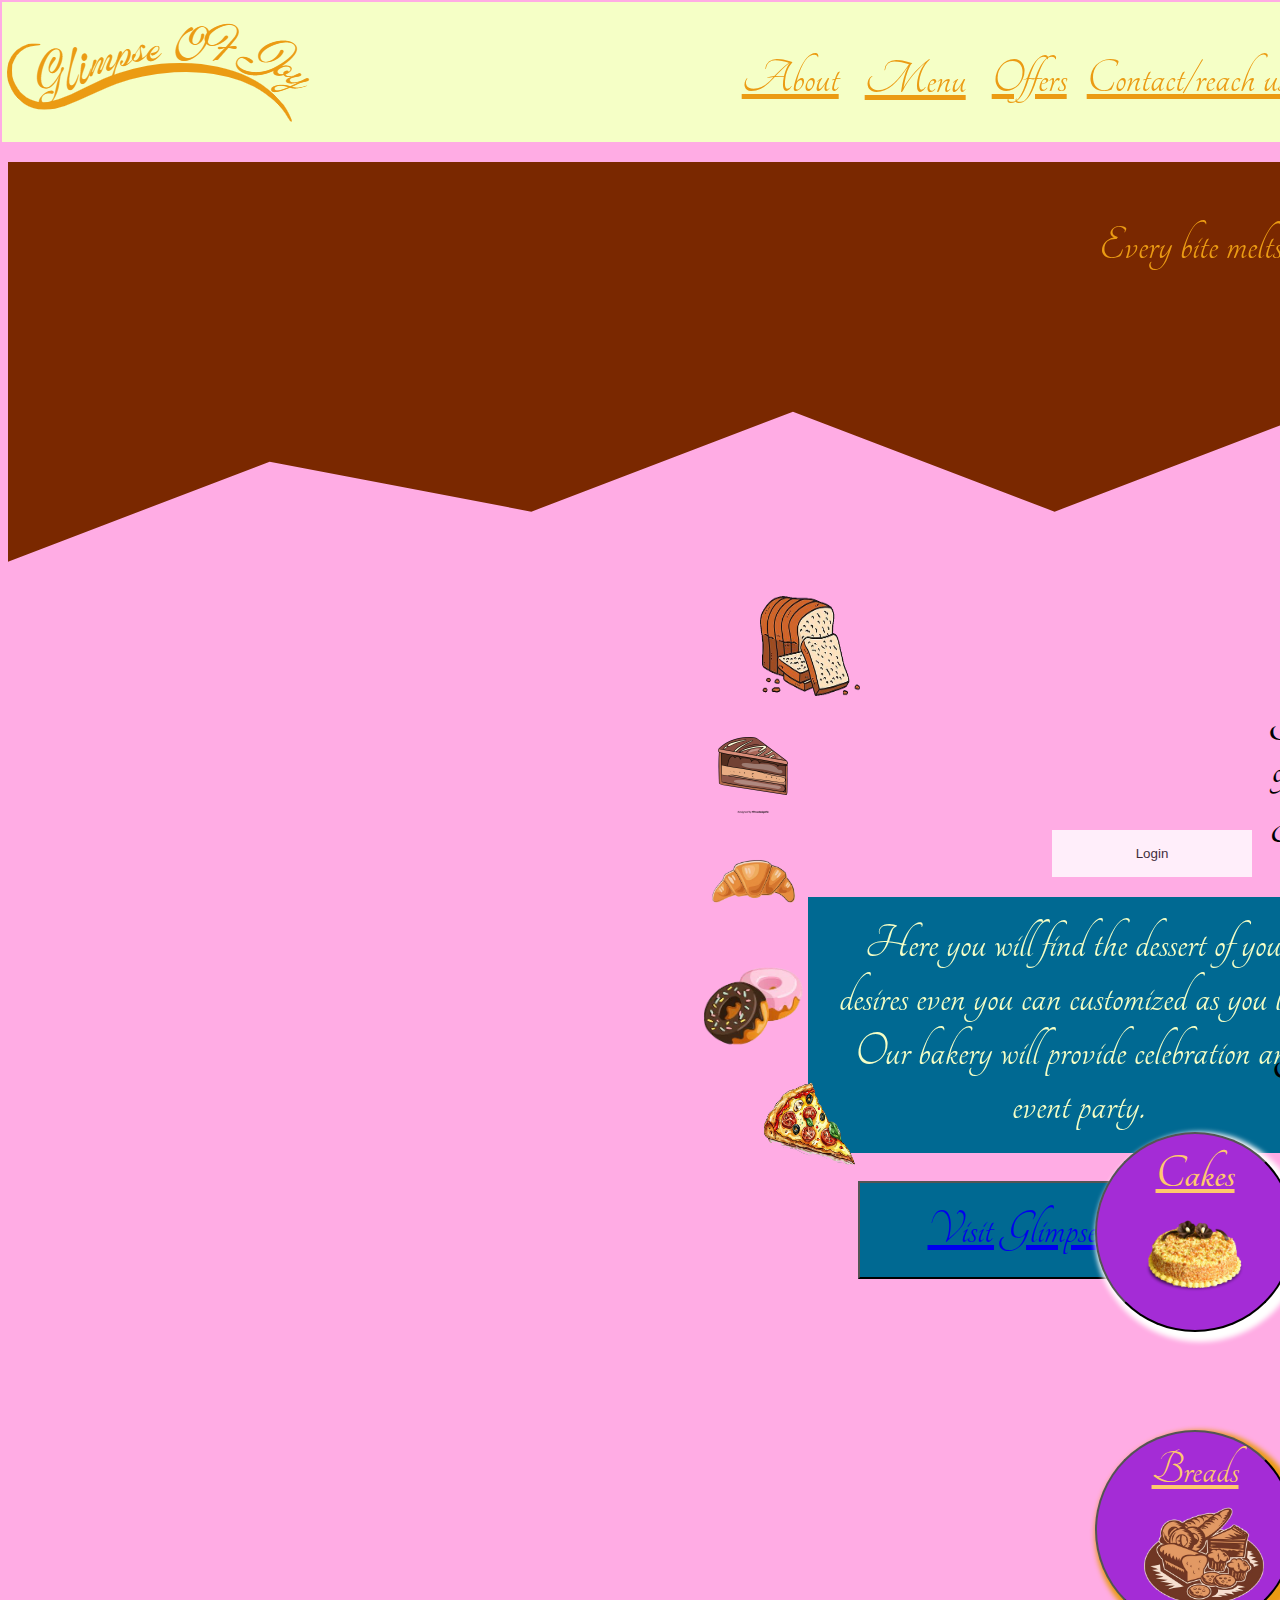
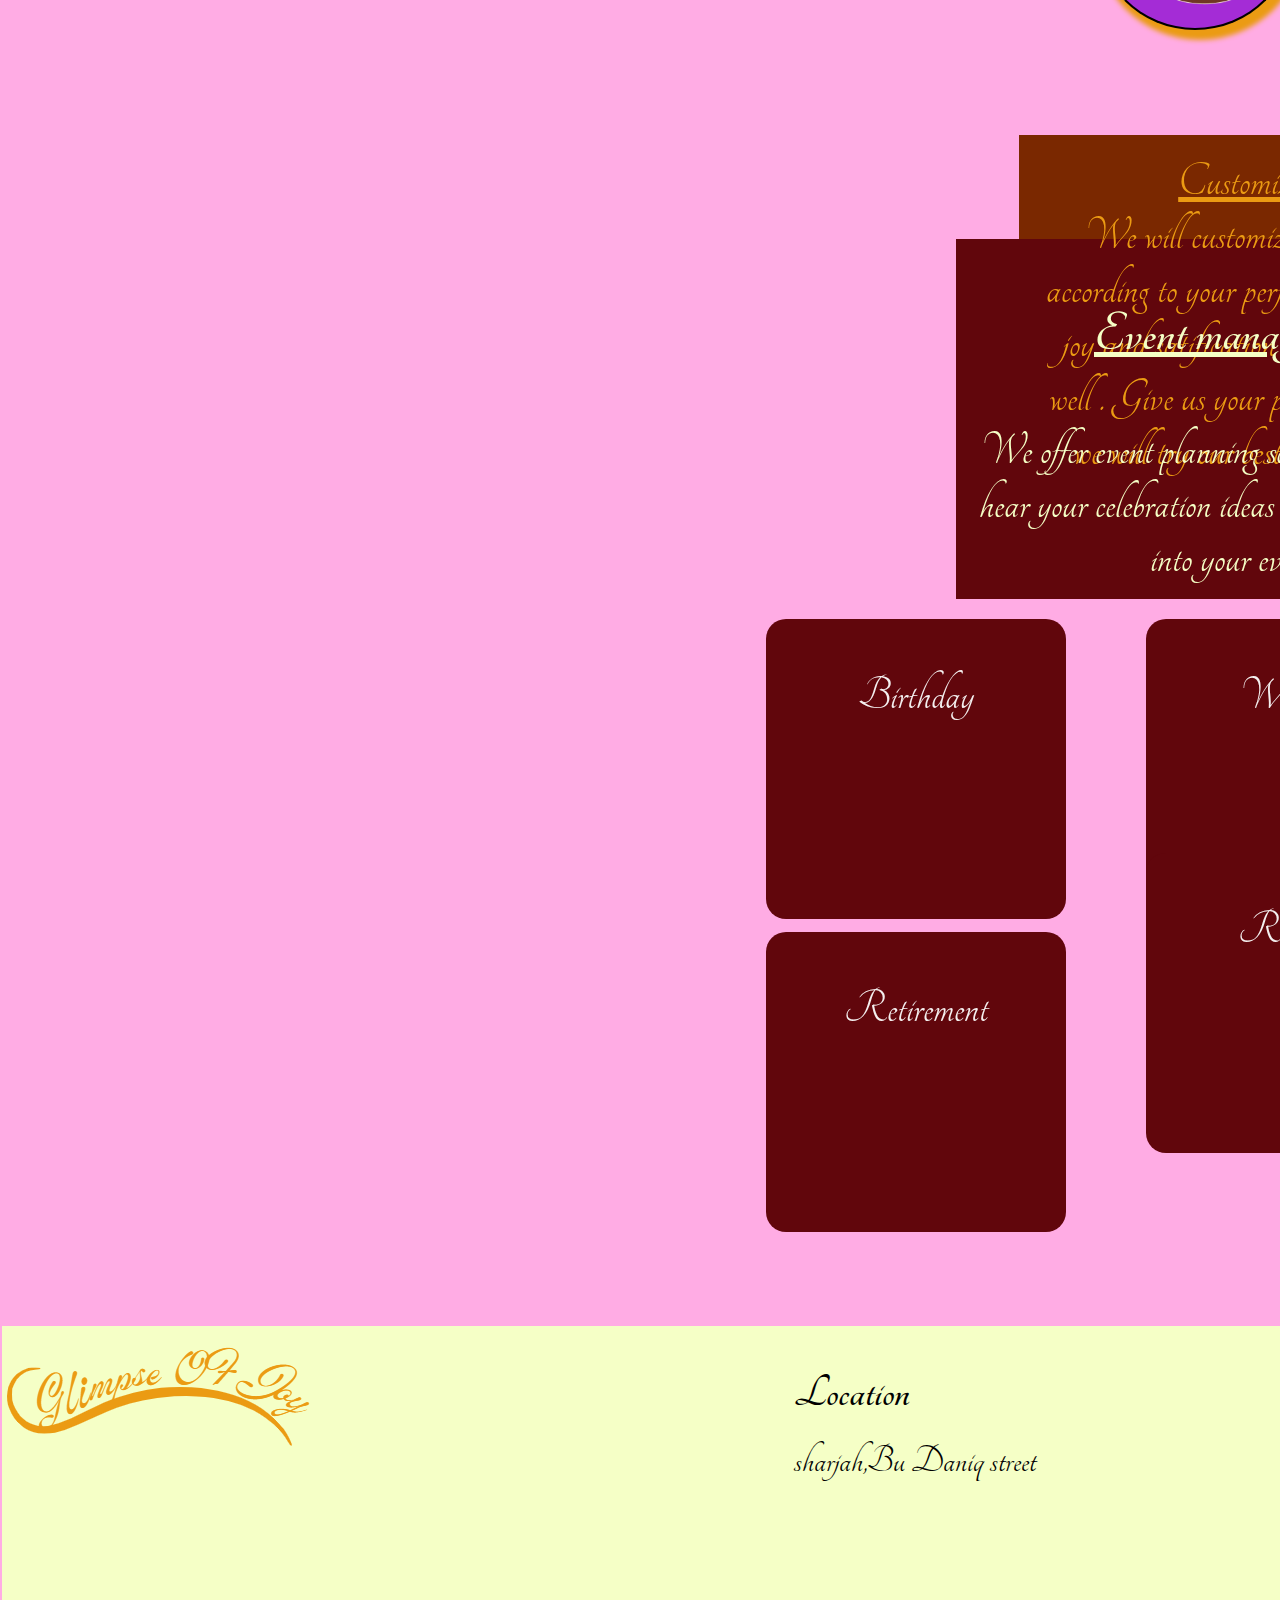
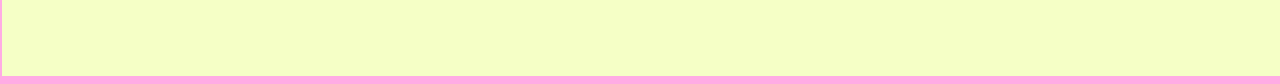
<file: index.html>
<!DOCTYPE html>
<html lang="en">
<head>
<meta charset="UTF-8">
 <meta name="viewport" content="width=device-width, initial-scale=1.0">
<link rel="stylesheet" href="main page/bakery.css">
<link rel="icon" type="image/x-icon" href="bakery_logo/bakery_logo.png">

<title> Glimpse of Joy</title>
</head>
<body>
                                        <!----header-->
    <header>
   
        <div class="logo">
          <a href="http://127.0.0.1:5501/index.html"><img src="bakery_logo/bakery_logo.png" alt="bakery_logo" ></a>
            
        </div>
                                         <!----navagation-->
        
        <nav>
            <ul class="navlinks">
            <li class="About"><a href="http://127.0.0.1:5501/index.html"> About</a></li>
                                        <!-----menu dropdown-->
            <div class="menu_dropdown">
            <button class="button"><u>Menu</u></button>
            <div class="content">
            <a href="http://127.0.0.1:5501/cake.html">cakes</a>
            <a href="http://127.0.0.1:5501/Sweets.html">sweets</a>
            <a href="http://127.0.0.1:5501/breads.html">breads</a>
            <a href="http://127.0.0.1:5501/snacks.html">snacks</a>
            </div>
          </div>
          <li ><a href="http://127.0.0.1:5501/offers.html">Offers</a></li>
          <li><a href="http://127.0.0.1:5501/contact.html">Contact/reach us</a></li>
        </ul>
         </nav>
         <ul class="navlinks">
            <li class="cart"><a> <img src="cart/shopping-cart.png"></a></li>
            <li class=" profile"><a> <img src="profile/profile.png"></a></li>
           </ul>
 </header>
                                <!----for chocolate dripping design-->
 <div class="chocolate_design">
    <div class="text">Every bite melts a heart🤎 </div>
    <div class="cake"><img src="gif/cake.gif"></div>
 </div>
                               <!-----main contain----->
<div class="main contain"> 
    <div class="intro"><h1>Glimpse of Joy</h1>
    <p >Here you will find the dessert of your desires even you can customized as you like. 
        Our bakery will provide celebration and event party.</p>
       <button><a href="http://127.0.0.1:5501/index.html">Visit Glimpse of Joy</a> </button>
    </div> 
<div class="stickers">
    <img src="bakery designs/bread.png"class="bread"  alt="Bread">
    <img src="bakery designs/chocolate-cake-slice-clipart.png"class="chocolate_cake" alt="Chocolate Cake Slice">
    <img src="bakery designs/crossiant.png"class="crossiant" alt="Croissant">
    <img src="bakery designs/donut.png"class="donut" alt="Donut">
    <img src="bakery designs/pizza.png"class="pizza" alt="Pizza">
</div>
<div class="right_side_stickers">
    <img src="bakery designs/hat.png"class="hat" alt="pngtree cartoon white restaurant chef hat">
    <img src="bakery designs/piping bag.png"class="piping" alt="pipping bag">
    <img src="bakery designs/mixing.png"class="mixing" alt="mixing">
    <img src="bakery designs/laddu.png"class="laddu" alt="laddu">
    <img src="bakery designs/puff.png"class="puff" alt="pngtree biscuit bakery items">
</div>
    </div>
                            <!-----menu------>
<section >
    <h2 >Menu</h2>
    <button class="cakes"><a href="http://127.0.0.1:5501/cake.html" class="cak"> Cakes</a>  <br><img src="menu/butterscotch.png" class="butterscotch_cake"alt="butterscotch"> </button>
    <button class="sweets"><a href="http://127.0.0.1:5501/Sweets.html" class="sw"> Sweets </a><br><img src="menu/sweets.png" class="sweet" alt="sweets"> </button>
</section>
<section>
    <button class="breads"><a href="http://127.0.0.1:5501/breads.html" class="br">Breads</a><img src="menu/bread (2).png" class="bread" alt="bread"> </button>
    <button class="snacks"><a href="http://127.0.0.1:5501/snacks.html" class="sn">Snacks</a><img src="menu/samosa (1).png" class="snack" alt="snack"> </button>
</section>
                            <!----Customize-->
<section class="customize">
    <p><u >Customize </u><br>
     We will customize the cake according to your perference.
    Your joy and satification is our joy as well .
    Give us your preference and we will try our best to make it.</p>
    <img src="customize/share ideas.png"class="ideas" alt="share ideas">
    </section>
                                  <!----event_management-->
    <section class="event_management">
        <h3><u>Event management</u></h3>
        We offer event planning services and want to hear your celebration ideas to incorporate them into your event.</p>
</section>
                              <!-----events which are there-->
<div class="birthday_flip-card">
    <div class="birthday_flip-card-inner">
      <div class="birthday_flip-card-front">
        <p>Birthday</p>
      </div>
      <div class="birthday_flip-card-back">
        
         <p> Book us for a birthday celebration and provide 
              the event details a few days before your arrival date.
              Please contact us or visit to deliver the celebration details. </p>
            
      </div>
    </div>
  </div>
  <div class="wedding_flip-card">
    <div class="wedding_flip-card-inner">
      <div class="wedding_flip-card-front">
        <p>Wedding</p>
      </div>
      <div class="wedding_flip-card-back">
        
         <p> Book us for a wedding celebration and provide 
              the event details a few days before your arrival date.
              Please contact us or visit to deliver the celebration details. </p>
            
      </div>
    </div>
  </div>
  <div class="anniversary_flip-card">
    <div class="anniversary_flip-card-inner">
      <div class="anniversary_flip-card-front">
        <p>Anniversary</p>
      </div>
      <div class="anniversary_flip-card-back">
        
         <p> Book us for a anniversary celebration and provide 
              the event details a few days before your arrival date.
              Please contact us or visit to deliver the celebration details. </p>
            
      </div>
    </div>
  </div>
  <div class="Retirement_flip-card">
    <div class="Retirement_flip-card-inner">
      <div class="Retirement_flip-card-front">
        <p>Retirement</p>
      </div>
      <div class="Retirement_flip-card-back">
        
         <p> Book us for a Retirement and provide 
              the event details a few days before your arrival date.
              Please contact us or visit to deliver the celebration details. </p>
            
      </div>
    </div>
  </div>
  <div class="Reunion_flip-card">
    <div class="Reunion_flip-card-inner">
      <div class="Reunion_flip-card-front">
        <p>Reunion</p>
      </div>
      <div class="Reunion_flip-card-back">
        
         <p> Book us for a Reunion celebration and provide 
              the event details a few days before your arrival date.
              Please contact us or visit to deliver the celebration details. </p>
            
      </div>
    </div>
  </div>
  <div class="new-year_flip-card">
    <div class="new-year_flip-card-inner">
      <div class="new-year_flip-card-front">
        <p>New-year</p>
      </div>
      <div class="new-year_flip-card-back">
        
         <p> Book us for a new-year celebration and provide 
              the event details a few days before your arrival date.
              Please contact us or visit to deliver the celebration details. </p>
            
      </div>
    </div>
  </div>
                              <!--Footer--->
  <footer>
    <div class="logo">
      <img src="bakery_logo/bakery_logo.png" alt="bakery_logo">
  </div>
  <div class="place">
    <h3>Location</h3>
    <p>sharjah,Bu Daniq street</p>
  </div>
 <section class="contact_detail">
    <h4 >Contact us</h4>
    <p >Phone: +971 55 555 5555<br>
      Email:  info@Glimpseofjoy.com<br>
      Facebook: Glimpseofjoy<br>
      Instagram: Glimpseofjoy
     </p>
  </section>
  <!----log in page -->
  <button class="open-button" onclick="openForm()">Login</button>

<div class="pop-up" id="account_form">
  <form action="/action_page.php" class="container">
    <h3>Login</h3>

    <label for="email"><b>Email</b></label>
    <input type="text" class="Enter Email" name="email" required>

    <label for="psw"><b>Password</b></label>
    <input type="password" class="Enter Password" name="psw" required>

    <button type="submit" class="btn">Login</button>
    <button type="button" class="btn cancel" onclick="closeForm()">Close</button>
  </form>
</div>
 </footer>
 <script src="main page/main page.js"></script>
</body>
</html>
</file>
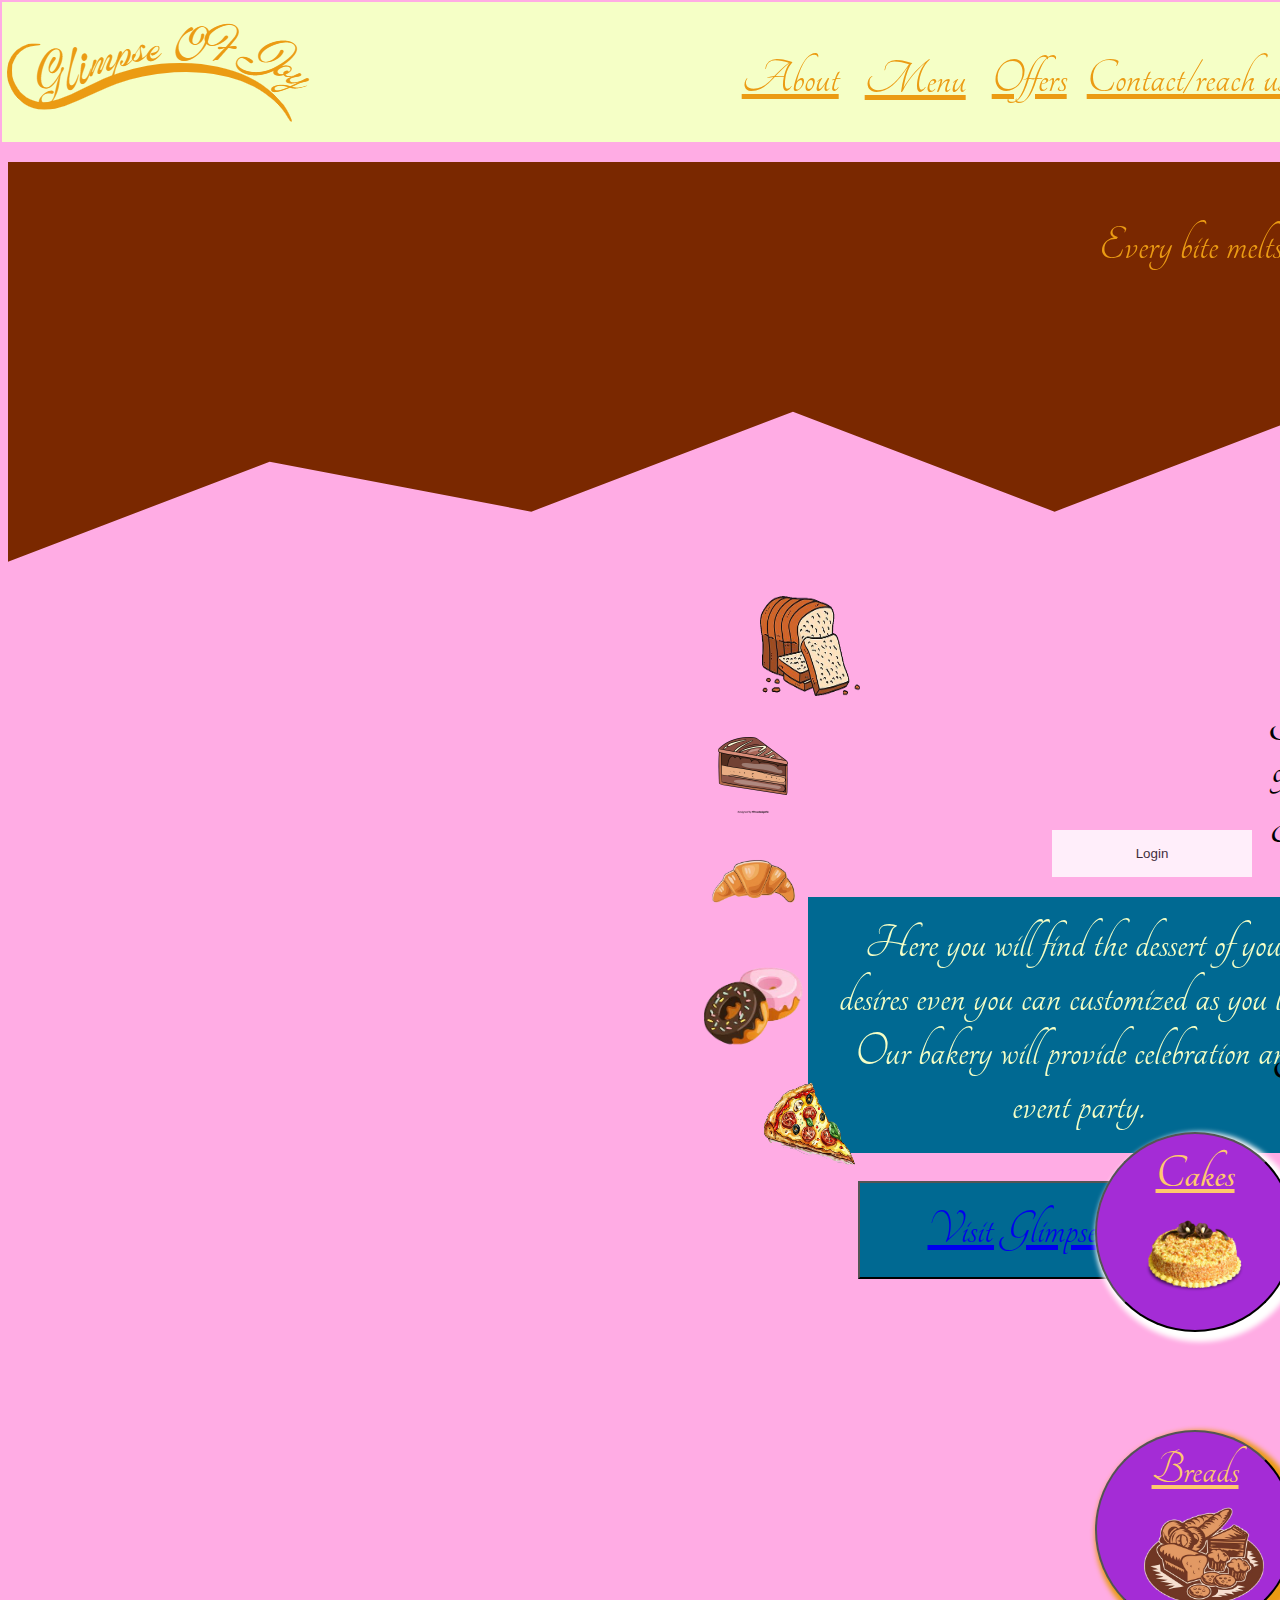
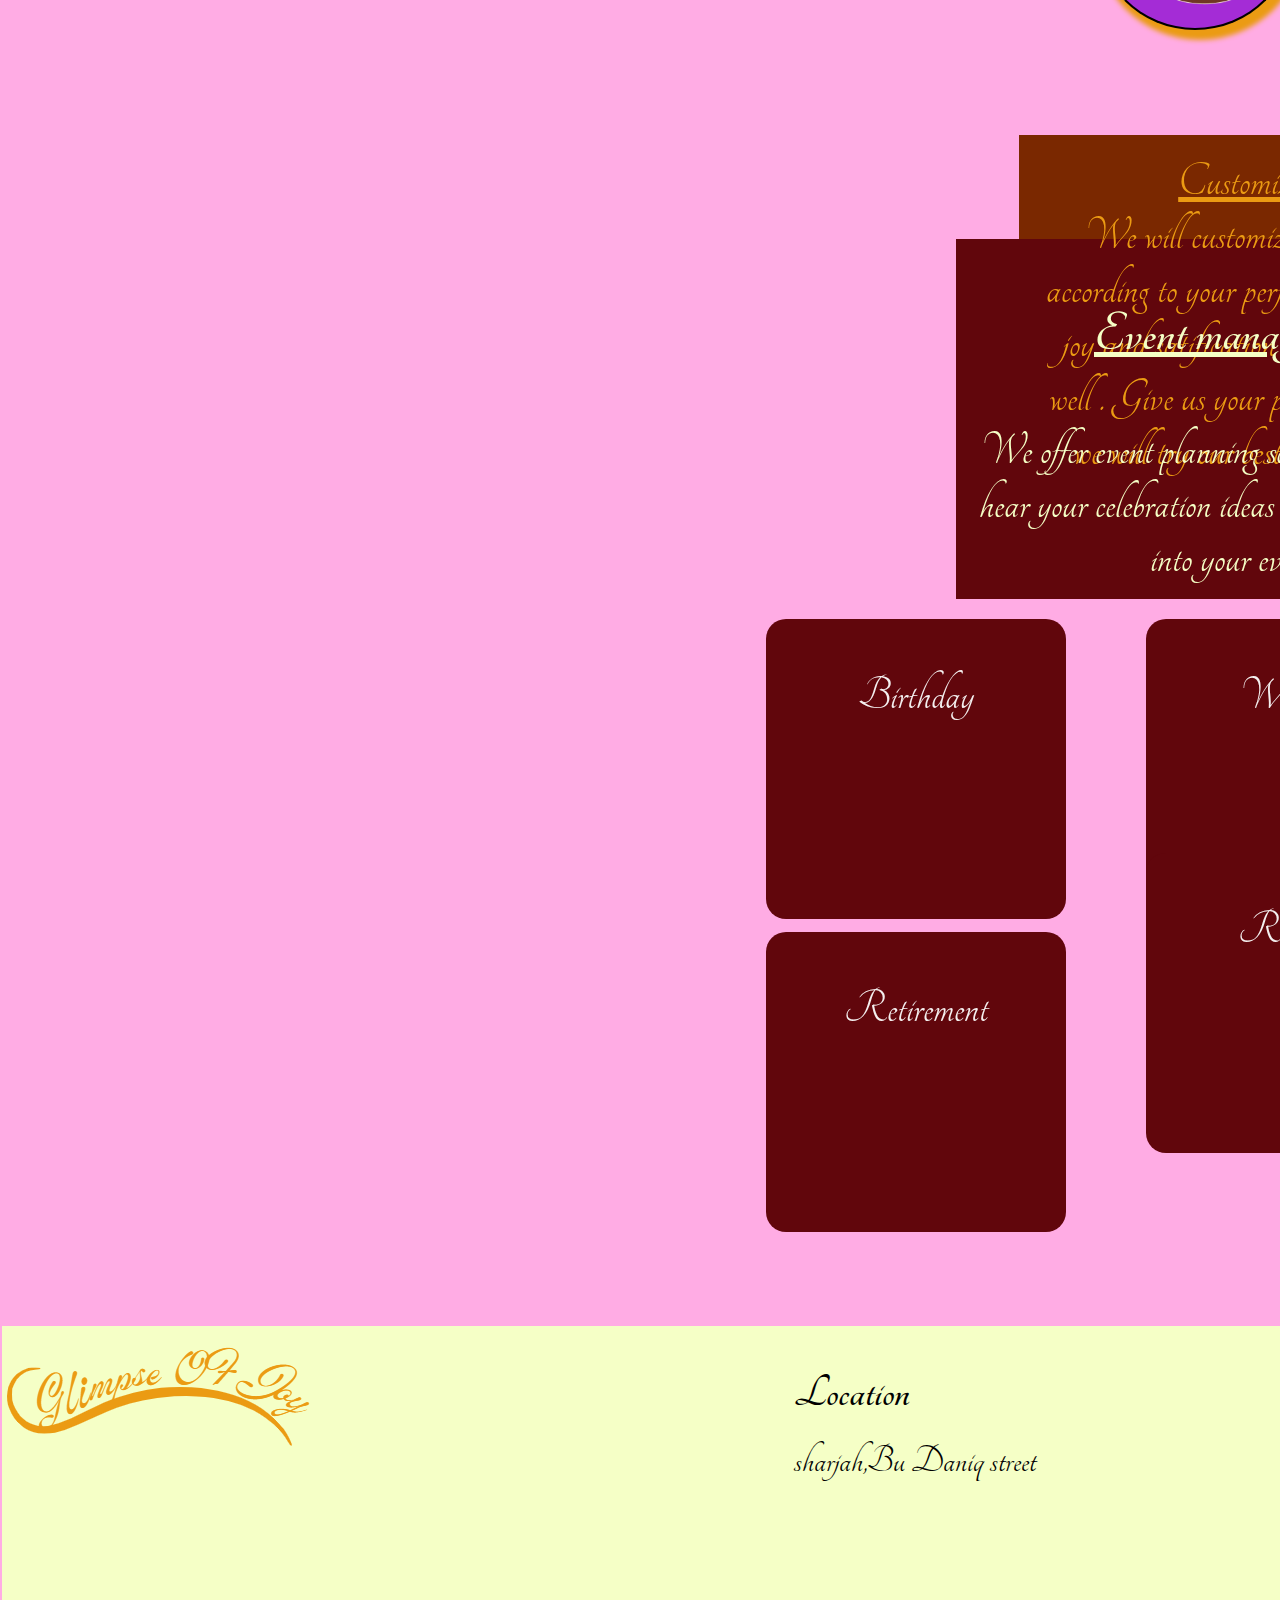
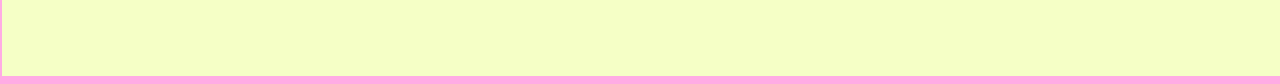
<file: Fronted/index.html>
<!DOCTYPE html>
<html lang="en">
<head>
<meta charset="UTF-8">
 <meta name="viewport" content="width=device-width, initial-scale=1.0">
<link rel="stylesheet" href="main page/bakery.css">
<link rel="icon" type="image/x-icon" href="bakery_logo/bakery_logo.png">

<title> Glimpse of Joy</title>
</head>
<body>
                                        <!----header-->
    <header>
   
        <div class="logo">
          <a href="http://127.0.0.1:5500/Fronted/main_page.html"><img src="bakery_logo/bakery_logo.png" alt="bakery_logo" ></a>
            
        </div>
                                         <!----navagation-->
        
        <nav>
            <ul class="navlinks">
            <li class="About"><a href="http://127.0.0.1:5500/Fronted/main_page.html"> About</a></li>
                                        <!-----menu dropdown-->
            <div class="menu_dropdown">
            <button class="button"><u>Menu</u></button>
            <div class="content">
            <a href="http://127.0.0.1:5500/Fronted/cake.html">cakes</a>
            <a href="http://127.0.0.1:5500/Fronted/Sweets.html">sweets</a>
            <a href="http://127.0.0.1:5500/Fronted/breads.html">breads</a>
            <a href="http://127.0.0.1:5500/Fronted/snacks.html">snacks</a>
            </div>
          </div>
          <li ><a href="http://127.0.0.1:5500/Fronted/offers.html">Offers</a></li>
          <li><a href="http://127.0.0.1:5500/Fronted/contact.html">Contact/reach us</a></li>
        </ul>
         </nav>
         <ul class="navlinks">
            <li class="cart"><a> <img src="cart/shopping-cart.png"></a></li>
            <li class=" profile"><a> <img src="profile/profile.png"></a></li>
            
            

            </ul>
 </header>
                                <!----for chocolate dripping design-->
 <div class="chocolate_design">
    <div class="text">Every bite melts a heart🤎 </div>
    <div class="cake"><img src="gif/cake.gif"></div>
 </div>
                               <!-----main contain----->
<div class="main contain"> 
    <div class="intro"><h1>Glimpse of Joy</h1>
    <p >Here you will find the dessert of your desires even you can customized as you like. 
        Our bakery will provide celebration and event party.</p>
       <button><a href="http://127.0.0.1:5500/Fronted/main_page.html">Visit Glimpse of Joy</a> </button>
    </div> 
<div class="stickers">
    <img src="bakery designs/bread.png"class="bread"  alt="Bread">
    <img src="bakery designs/chocolate-cake-slice-clipart.png"class="chocolate_cake" alt="Chocolate Cake Slice">
    <img src="bakery designs/crossiant.png"class="crossiant" alt="Croissant">
    <img src="bakery designs/donut.png"class="donut" alt="Donut">
    <img src="bakery designs/pizza.png"class="pizza" alt="Pizza">
</div>
<div class="right_side_stickers">
    <img src="bakery designs/hat.png"class="hat" alt="pngtree cartoon white restaurant chef hat">
    <img src="bakery designs/piping bag.png"class="piping" alt="pipping bag">
    <img src="bakery designs/mixing.png"class="mixing" alt="mixing">
    <img src="bakery designs/laddu.png"class="laddu" alt="laddu">
    <img src="bakery designs/puff.png"class="puff" alt="pngtree biscuit bakery items">
</div>
    </div>
                            <!-----menu------>
<section >
    <h2 >Menu</h2>
    <button class="cakes"><a href="http://127.0.0.1:5500/Fronted/cake.html" class="cak"> Cakes</a>  <br><img src="menu/butterscotch.png" class="butterscotch_cake"alt="butterscotch"> </button>
    <button class="sweets"><a href="http://127.0.0.1:5500/Fronted/Sweets.html" class="sw"> Sweets </a><br><img src="menu/sweets.png" class="sweet" alt="sweets"> </button>
</section>
<section>
    <button class="breads"><a href="http://127.0.0.1:5500/Fronted/breads.html" class="br">Breads</a><img src="menu/bread (2).png" class="bread" alt="bread"> </button>
    <button class="snacks"><a href="http://127.0.0.1:5500/Fronted/snacks.html" class="sn">Snacks</a><img src="menu/samosa (1).png" class="snack" alt="snack"> </button>
</section>
                            <!----Customize-->
<section class="customize">
    <p><u >Customize </u><br>
     We will customize the cake according to your perference.
    Your joy and satification is our joy as well .
    Give us your preference and we will try our best to make it.</p>
    <img src="customize/share ideas.png"class="ideas" alt="share ideas">
    </section>
                                  <!----event_management-->
    <section class="event_management">
        <h3><u>Event management</u></h3>
        We offer event planning services and want to hear your celebration ideas to incorporate them into your event.</p>
</section>
                              <!-----events which are there-->
<div class="birthday_flip-card">
    <div class="birthday_flip-card-inner">
      <div class="birthday_flip-card-front">
        <p>Birthday</p>
      </div>
      <div class="birthday_flip-card-back">
        
         <p> Book us for a birthday celebration and provide 
              the event details a few days before your arrival date.
              Please contact us or visit to deliver the celebration details. </p>
            
      </div>
    </div>
  </div>
  <div class="wedding_flip-card">
    <div class="wedding_flip-card-inner">
      <div class="wedding_flip-card-front">
        <p>Wedding</p>
      </div>
      <div class="wedding_flip-card-back">
        
         <p> Book us for a wedding celebration and provide 
              the event details a few days before your arrival date.
              Please contact us or visit to deliver the celebration details. </p>
            
      </div>
    </div>
  </div>
  <div class="anniversary_flip-card">
    <div class="anniversary_flip-card-inner">
      <div class="anniversary_flip-card-front">
        <p>Anniversary</p>
      </div>
      <div class="anniversary_flip-card-back">
        
         <p> Book us for a anniversary celebration and provide 
              the event details a few days before your arrival date.
              Please contact us or visit to deliver the celebration details. </p>
            
      </div>
    </div>
  </div>
  <div class="Retirement_flip-card">
    <div class="Retirement_flip-card-inner">
      <div class="Retirement_flip-card-front">
        <p>Retirement</p>
      </div>
      <div class="Retirement_flip-card-back">
        
         <p> Book us for a Retirement and provide 
              the event details a few days before your arrival date.
              Please contact us or visit to deliver the celebration details. </p>
            
      </div>
    </div>
  </div>
  <div class="Reunion_flip-card">
    <div class="Reunion_flip-card-inner">
      <div class="Reunion_flip-card-front">
        <p>Reunion</p>
      </div>
      <div class="Reunion_flip-card-back">
        
         <p> Book us for a Reunion celebration and provide 
              the event details a few days before your arrival date.
              Please contact us or visit to deliver the celebration details. </p>
            
      </div>
    </div>
  </div>
  <div class="new-year_flip-card">
    <div class="new-year_flip-card-inner">
      <div class="new-year_flip-card-front">
        <p>New-year</p>
      </div>
      <div class="new-year_flip-card-back">
        
         <p> Book us for a new-year celebration and provide 
              the event details a few days before your arrival date.
              Please contact us or visit to deliver the celebration details. </p>
            
      </div>
    </div>
  </div>
                              <!--Footer--->
  <footer>
    <div class="logo">
      <img src="bakery_logo/bakery_logo.png" alt="bakery_logo">
  </div>
  <div class="place">
    <h3>Location</h3>
    <p>sharjah,Bu Daniq street</p>
  </div>
 <section class="contact_detail">
    <h4 >Contact us</h4>
    <p >Phone: +971 55 555 5555<br>
      Email:  info@Glimpseofjoy.com<br>
      Facebook: Glimpseofjoy<br>
      Instagram: Glimpseofjoy
     </p>
  </section>
  <!----log in page -->
  <button class="open-button" onclick="openForm()">Login</button>

<div class="pop-up" id="account_form">
  <form action="/action_page.php" class="container">
    <h3>Login</h3>

    <label for="email"><b>Email</b></label>
    <input type="text" class="Enter Email" name="email" required>

    <label for="psw"><b>Password</b></label>
    <input type="password" class="Enter Password" name="psw" required>

    <button type="submit" class="btn">Login</button>
    <button type="button" class="btn cancel" onclick="closeForm()">Close</button>
  </form>
</div>
 </footer>
 <script src="main page/main page.js"></script>
</body>
</html>
</file>
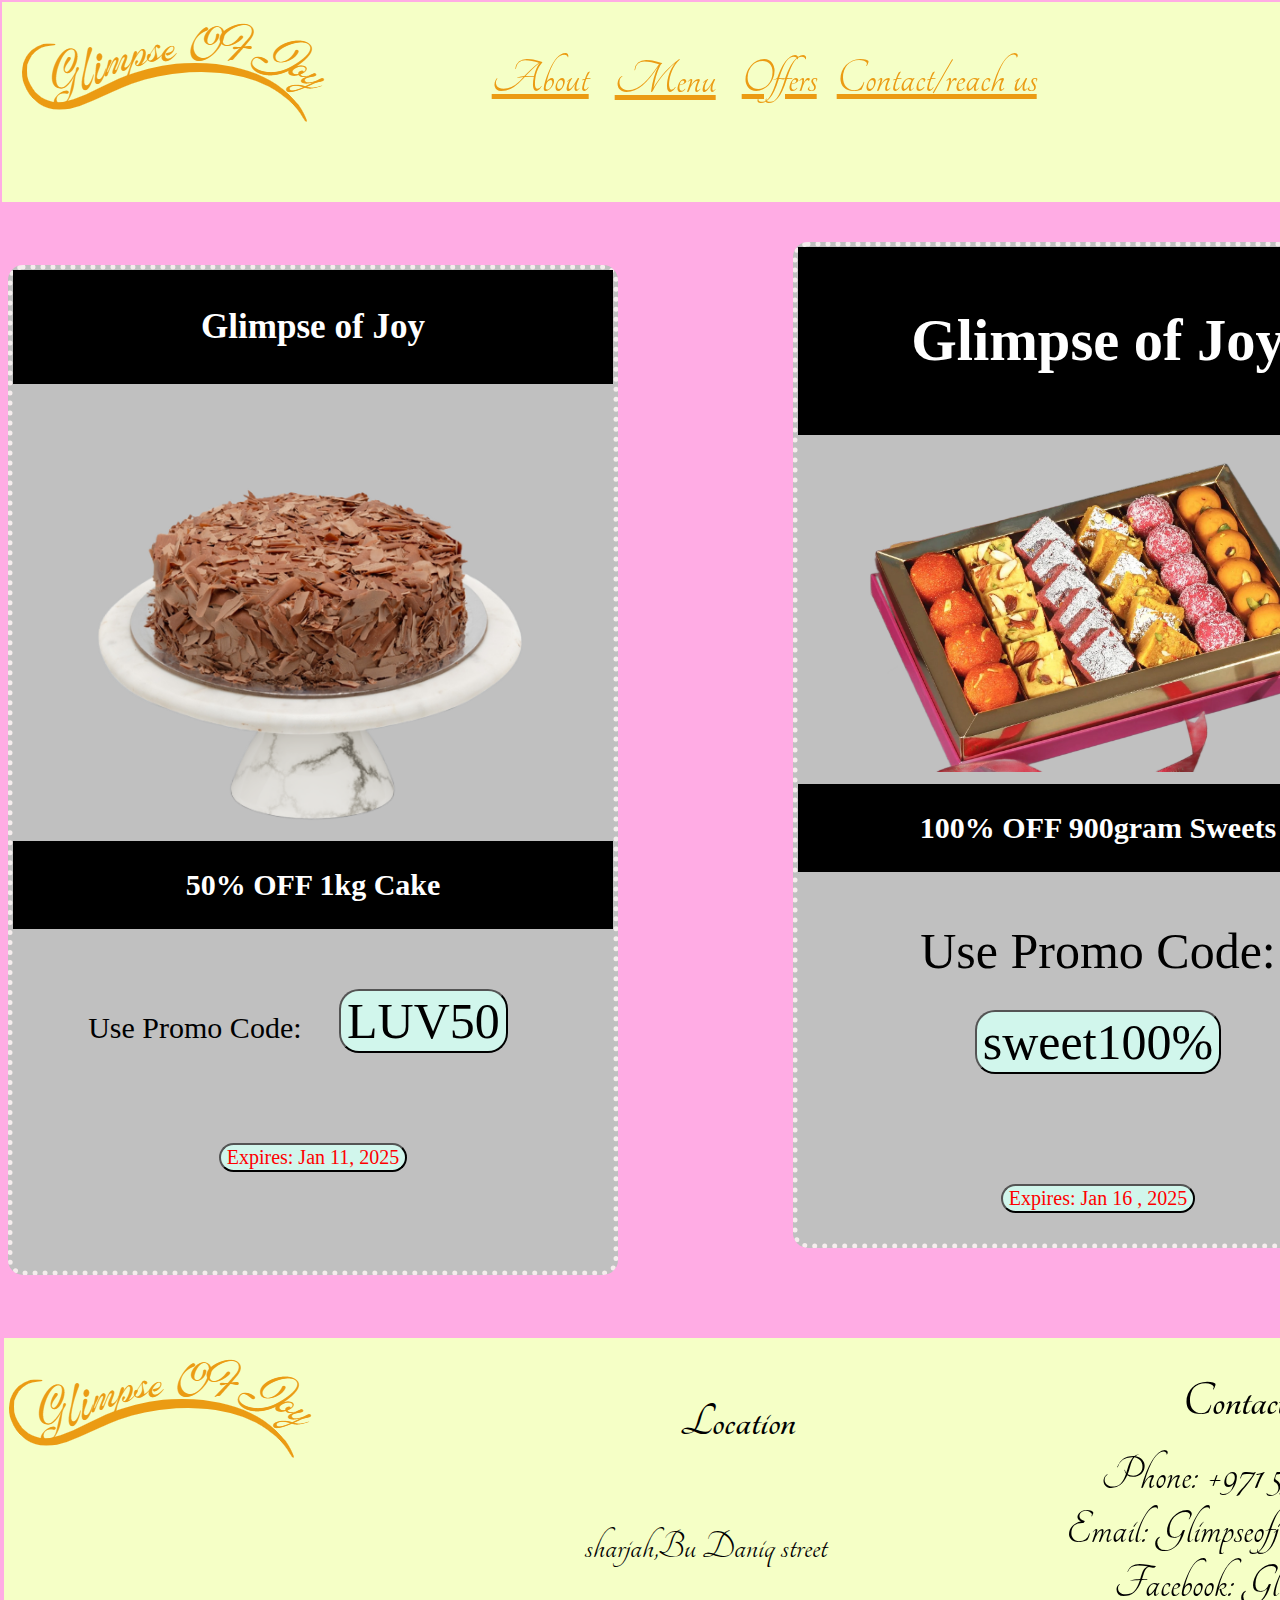
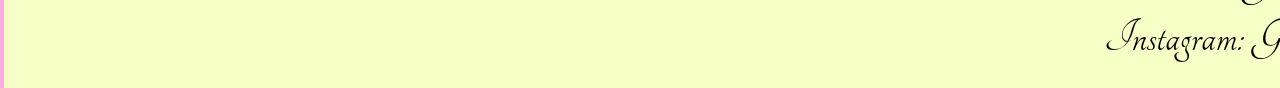
<file: offers.html>
<!DOCTYPE html>
<html lang="en">
<head>
<meta charset="UTF-8">
 <meta name="viewport" content="width=device-width, initial-scale=1.0">
<link rel="stylesheet" href="offer_page/offer.css">
<link rel="icon" type="image/x-icon" href="bakery_logo/bakery_logo.png">

<title> Glimpse of Joy</title>
</head>
<body>
                                        <!----header-->
    <header>
   
        <div class="logo">
          <a href="http://127.0.0.1:5501/index.html"><img src="bakery_logo/bakery_logo.png" alt="bakery_logo" ></a>
            
        </div>
                                         <!----navagation-->
        
        <nav>
            <ul class="navlinks">
            <li class="About"><a href="http://127.0.0.1:5501/index.html"> About</a></li>
                                        <!-----menu dropdown-->
            <div class="menu_dropdown">
            <button class="button"><u>Menu</u></button>
            <div class="content">
              <a href="http://127.0.0.1:5501/cake.html">cakes</a>
              <a href="http://127.0.0.1:5501/Sweets.html">sweets</a>
              <a href="http://127.0.0.1:5501/breads.html">breads</a>
              <a href="http://127.0.0.1:5501/snacks.html">snacks</a>
              </div>
            </div>
            <li ><a href="http://127.0.0.1:5501/offers.html">Offers</a></li>
            <li><a href="http://127.0.0.1:5501/contact.html">Contact/reach us</a></li>
          </ul>
           </nav>
         <ul class="navlinks">
            <li class="cart"><a> <img src="cart/shopping-cart.png"></a></li>
            <li class=" profile"><a> <img src="profile/profile.png"></a></li>
            
     </ul>
 </header>
                                          <!---Coupon--->
 <div class="coupon">
 <div class="container1">
<h3>Glimpse of Joy</h3>
 </div>
 <img src="offers_coupon_img/375_FloconCake (1).png" alt="Avatar" class="img1">
 <div class="container1">
 <h2><b>50% OFF 1kg Cake</b></h2> 
</div>
 <div >
     <p>Use Promo Code: <button class="promo1">LUV50</button></p>
     <button class="expire1">Expires: Jan 11, 2025</button>
    </div>
    <!----2nd -->
    <div class="coupon2">
     <div class="container2">
        <h3>Glimpse of Joy</h3>
         </div>
         <img src="offers_coupon_img/s.png" alt="Avatar" class="img2">
         <div class="container2">
         <h2>100% OFF 900gram Sweets</h2> 
        </div>
         <div class="container2_1">
             <p>Use Promo Code: <button class="promo2">sweet100%</button></p>
             <button class="expire2">Expires: Jan 16 , 2025</button>
            </div>
    </div>
    
    <footer>
      <div class="logo2">
        <img src="bakery_logo/bakery_logo.png" alt="bakery_logo">
    </div>
    <div class="place">
      <h3>Location</h3>
      <p>sharjah,Bu Daniq street</p>
    </div>
   <section class="contact_detail">
      <h4 >Contact us</h4>
      <p >Phone: +971 55 555 5555<br>
        Email:  Glimpseofjoy@gmail.com<br>
        Facebook: Glimpseofjoy<br>
        Instagram: Glimpseofjoy
       </p>
    </section>
    </footer>
</body>
</html>
</file>
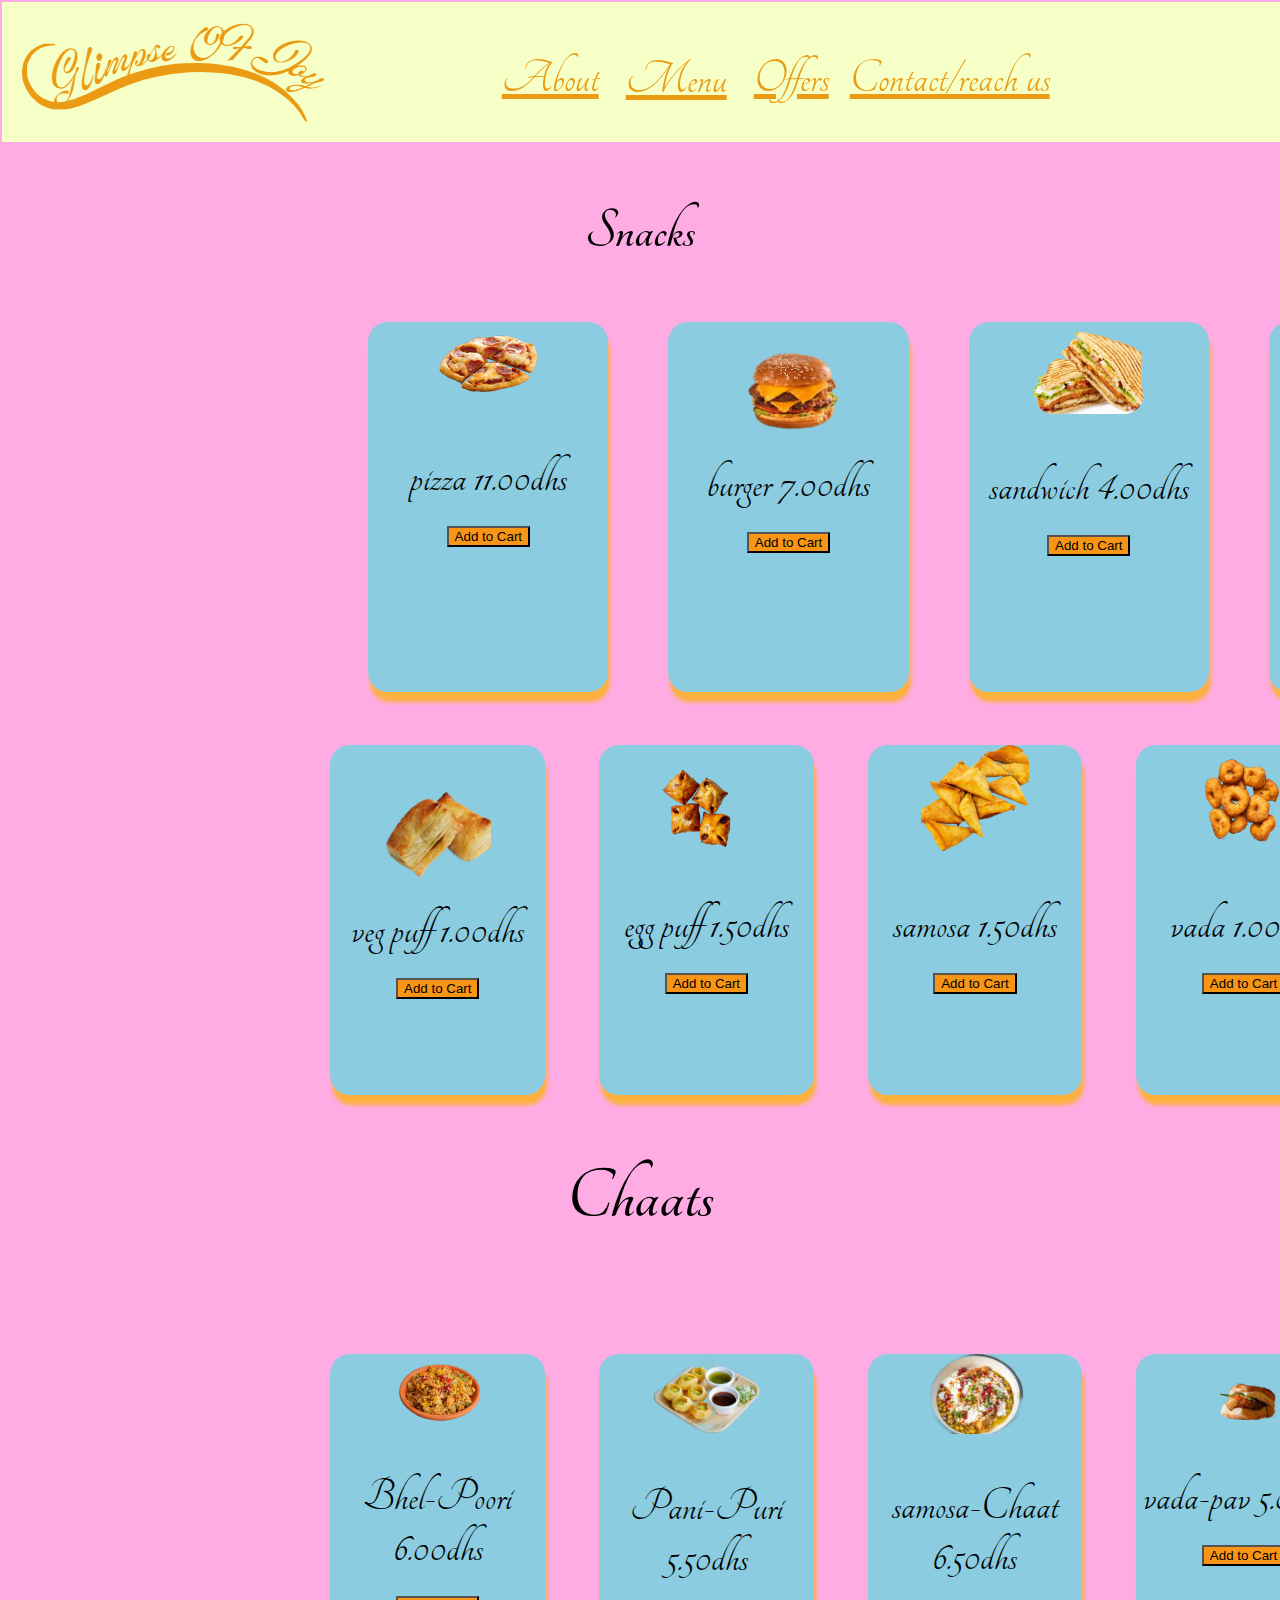
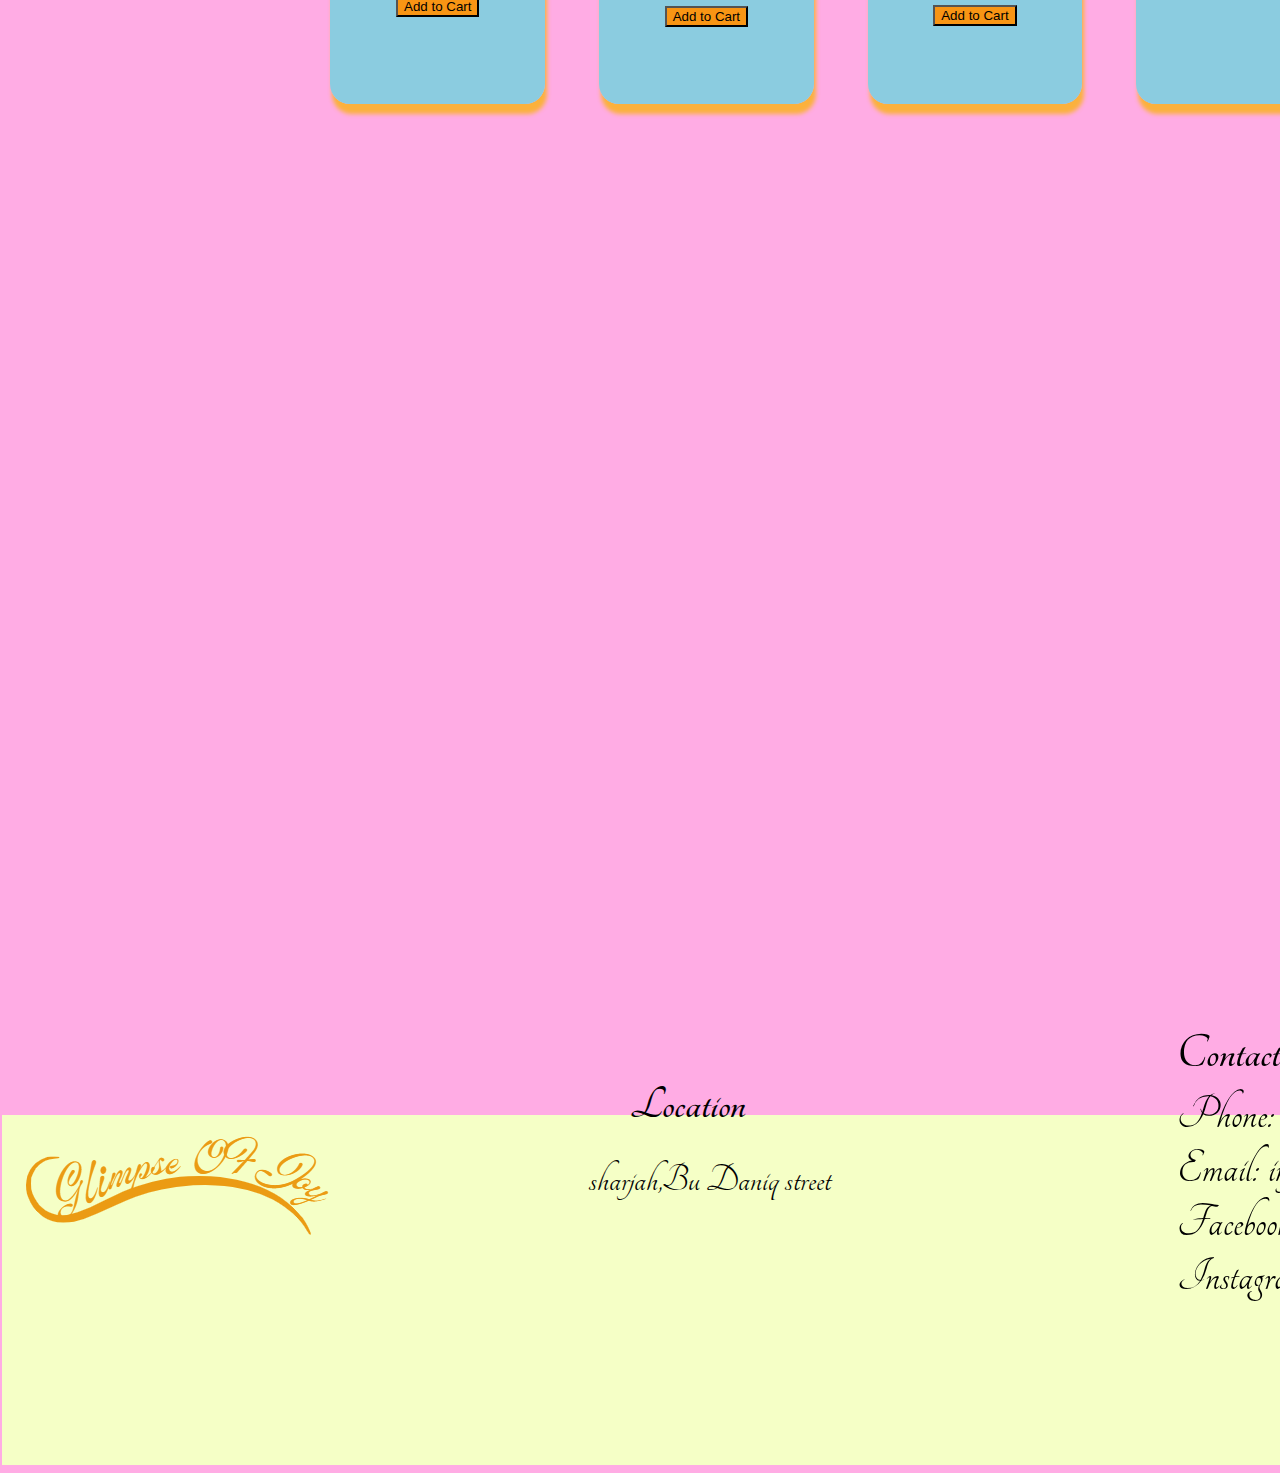
<file: snacks.html>
<!DOCTYPE html>
<html lang="en">
<head>
<meta charset="UTF-8">
 <meta name="viewport" content="width=device-width, initial-scale=1.0">
<link rel="stylesheet" href="for snack page/snack.css">
<link rel="icon" type="image/x-icon" href="bakery_logo/bakery_logo.png">

<title> Glimpse of Joy</title>
</head>
<body>
                                        <!----header-->
   <header>
   
        <div class="logo">
          <a href="http://127.0.0.1:5501/index.html"><img src="bakery_logo/bakery_logo.png" alt="bakery_logo" ></a>
            
        </div>
                                         <!----navagation-->
        
         <nav>
          <ul class="navlinks">
         <li class="About"><a href="http://127.0.0.1:5501/index.html"> About</a></li>
                                       <!-----menu dropdown-->
         <div class="menu_dropdown">
          <button class="button"><u>Menu</u></button>
          <div class="content">
            <a href="http://127.0.0.1:5501/cake.html">cakes</a>
            <a href="http://127.0.0.1:5501/Sweets.html">sweets</a>
            <a href="http://127.0.0.1:5501/breads.html">breads</a>
            <a href="http://127.0.0.1:5501/snacks.html">snacks</a>
            </div>
          </div>
          <li ><a href="http://127.0.0.1:5501/offers.html">Offers</a></li>
          <li><a href="http://127.0.0.1:5501/contact.html">Contact/reach us</a></li>
        </ul>
         </nav>
         <ul class="navlinks">
            <li class="cart"><a> <img src="cart/shopping-cart.png"></a></li>
            <li class=" profile"><a> <img src="profile/profile.png"></a></li>
            
            

            </ul>
 </header>
 <h3>Snacks</h3>
 <div class="Snacks">
    
    <div class="snack">
        <img src="types_of_snacks/pizza.png" alt="pizza" >
        <div class="pizza">
            pizza
            11.00dhs
            <br>
            <button class="addtocart">Add to Cart</button>
        </div>
       </div>
       <div class="snack">
        <img src="types_of_snacks/burger.png">
        <div class="burger">
            burger
            7.00dhs
            <br>
            <button class="addtocart">Add to Cart</button>
        </div>
       </div>
       <div class="snack">
        <img src="types_of_snacks/sandwich.png">
        <div class="sandwich">
             sandwich
            4.00dhs
            <br>
            <button class="addtocart">Add to Cart</button>
        </div>
        </div>
        <div class="snack">
        <img src="types_of_snacks/chicken puff.png">
        <div class="puff">
            chicken puff
             1.00dhs
             <br>
             <button class="addtocart">Add to Cart</button>
        </div>

        </div>
        
 </div>
 <div class="Snacks2">
    
    <div class="snack2">
        <img src="types_of_snacks/veg puff.png">
        <div class="veg">
            veg puff
            1.00dhs
            <br>
            <button class="addtocart">Add to Cart</button>
        </div>
        </div>
        <div class="snack2">
        <img src="types_of_snacks/egg puff.png">
       <div class="egg">egg puff
        1.50dhs
        <br>
        <button class="addtocart">Add to Cart</button>
       </div>
</div>
<div class="snack2">
    <img src="types_of_snacks/Easy-Samosa-with-Spring-Rolls-Sheets-Progress-Picures2.png">
   <div class="samosa">
    samosa
    1.50dhs
    <br>
    <button class="addtocart">Add to Cart</button>
   </div>
</div>
<div class="snack2">
    <img src="types_of_snacks/Medu-Vada-5.png">
   <div class="vada">
    vada
    1.00dhs
    <br>
    <button class="addtocart">Add to Cart</button>
   </div>
</div>
</div>
<h2>Chaats</h2>
<div class="Snacks2">
    
    <div class="snack2">
        <img src="types_of_snacks/Bhel-Poori.png">
        <div class="Bhel">
            Bhel-Poori
            6.00dhs
            <br>
            <button class="addtocart">Add to Cart</button>
        </div>
        </div>
        <div class="snack2">
        <img src="types_of_snacks/Pani-Puri.png">
       <div class="Pani">
        Pani-Puri
        5.50dhs
        <br>
        <button class="addtocart">Add to Cart</button>
       </div>
</div>
<div class="snack2">
    <img src="types_of_snacks/Samosa-Chaat-2-3-500x375.png">
   <div class="samosa">
    samosa-Chaat
    6.50dhs
    <br>
    <button class="addtocart">Add to Cart</button>
   </div>
</div>
<div class="snack2">
    <img src="types_of_snacks/vada-pav-2.png">
   <div class="vada">
    vada-pav
    5.00dhs
    <br>
    <button class="addtocart">Add to Cart</button>
   </div>
</div>
</div>
                             <!--Footer--->
<footer>
 <div class="logo">
 <img src="bakery_logo/bakery_logo.png" alt="bakery_logo">
 </div>
<div class="place">
 <h3>Location</h3>
<p>sharjah,Bu Daniq street</p>
 </div>
<section class="contact_detail">
  <h4 >Contact us</h4>
   <p >Phone: +971 55 555 5555<br>
     Email:  info@Glimpseofjoy.com<br>
    Facebook: Glimpseofjoy<br>
    Instagram: Glimpseofjoy
    </p>
     </section>
</footer>   

</body>
</html>
</file>
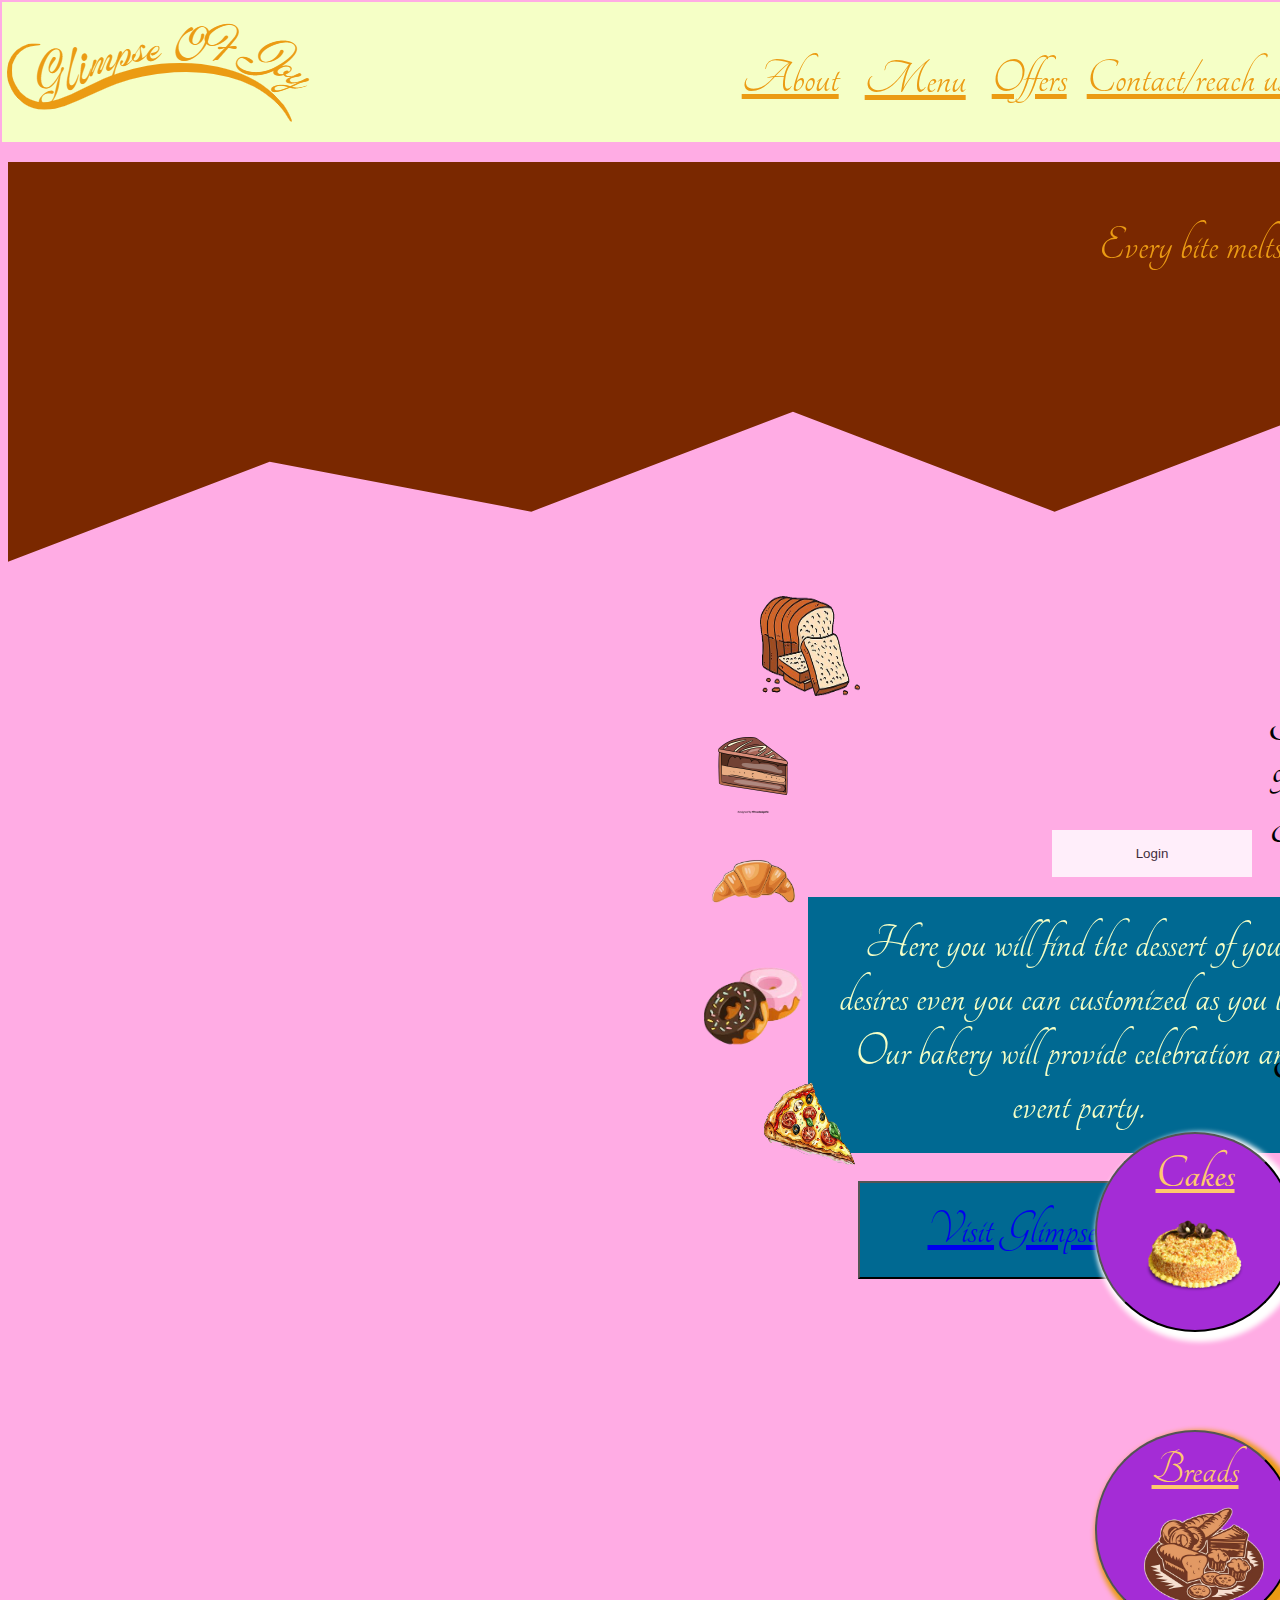
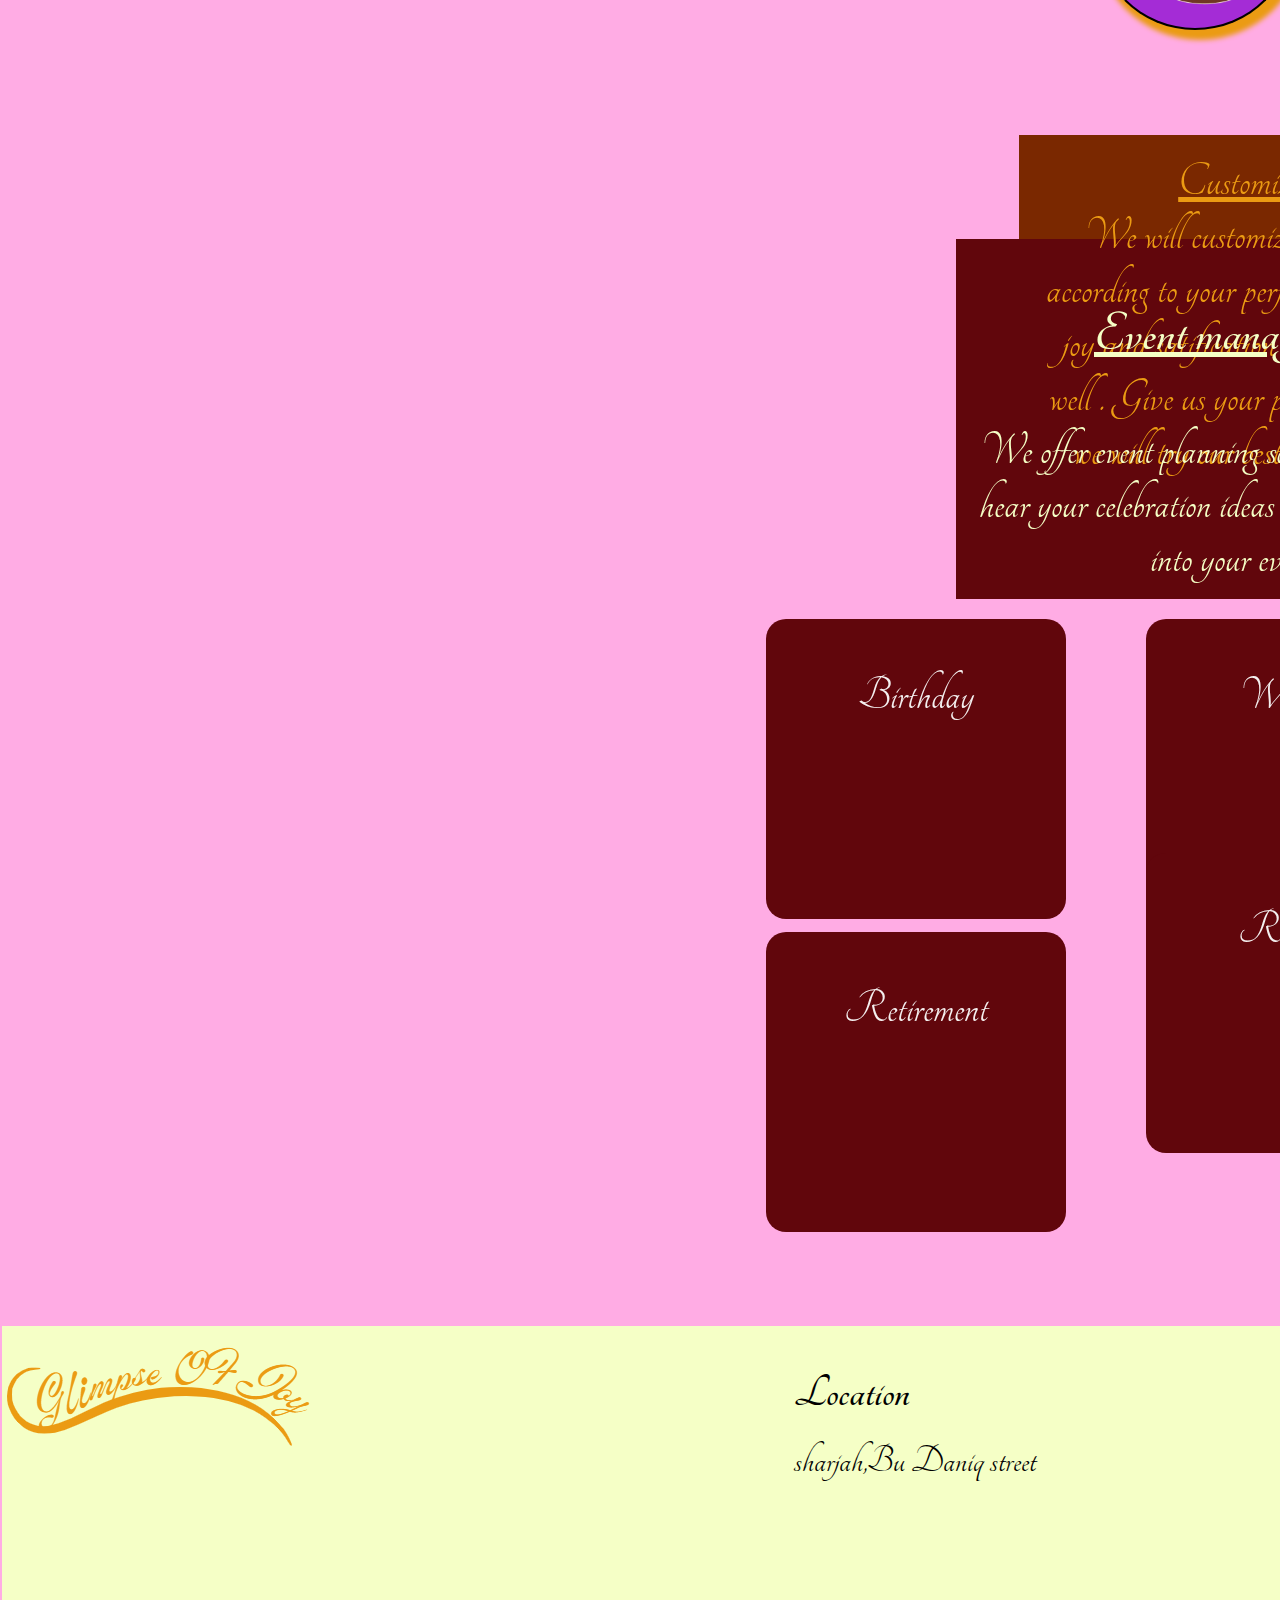
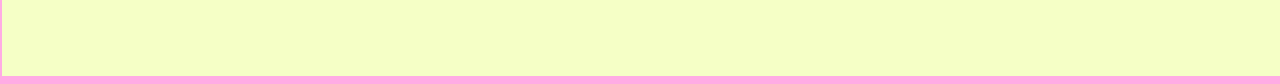
<file: Fronted/main_page.html>
<!DOCTYPE html>
<html lang="en">
<head>
<meta charset="UTF-8">
 <meta name="viewport" content="width=device-width, initial-scale=1.0">
<link rel="stylesheet" href="main page/bakery.css">
<link rel="icon" type="image/x-icon" href="bakery_logo/bakery_logo.png">

<title> Glimpse of Joy</title>
</head>
<body>
                                        <!----header-->
    <header>
   
        <div class="logo">
          <a href="http://127.0.0.1:5500/Fronted/main_page.html"><img src="bakery_logo/bakery_logo.png" alt="bakery_logo" ></a>
            
        </div>
                                         <!----navagation-->
        
        <nav>
            <ul class="navlinks">
            <li class="About"><a href="http://127.0.0.1:5500/Fronted/main_page.html"> About</a></li>
                                        <!-----menu dropdown-->
            <div class="menu_dropdown">
            <button class="button"><u>Menu</u></button>
            <div class="content">
            <a href="http://127.0.0.1:5500/Fronted/cake.html">cakes</a>
            <a href="http://127.0.0.1:5500/Fronted/Sweets.html">sweets</a>
            <a href="http://127.0.0.1:5500/Fronted/breads.html">breads</a>
            <a href="http://127.0.0.1:5500/Fronted/snacks.html">snacks</a>
            </div>
          </div>
          <li ><a href="http://127.0.0.1:5500/Fronted/offers.html">Offers</a></li>
          <li><a href="http://127.0.0.1:5500/Fronted/contact.html">Contact/reach us</a></li>
        </ul>
         </nav>
         <ul class="navlinks">
            <li class="cart"><a> <img src="cart/shopping-cart.png"></a></li>
            <li class=" profile"><a> <img src="profile/profile.png"></a></li>
            
            

            </ul>
 </header>
                                <!----for chocolate dripping design-->
 <div class="chocolate_design">
    <div class="text">Every bite melts a heart🤎 </div>
    <div class="cake"><img src="gif/cake.gif"></div>
 </div>
                               <!-----main contain----->
<div class="main contain"> 
    <div class="intro"><h1>Glimpse of Joy</h1>
    <p >Here you will find the dessert of your desires even you can customized as you like. 
        Our bakery will provide celebration and event party.</p>
       <button><a href="http://127.0.0.1:5500/Fronted/main_page.html">Visit Glimpse of Joy</a> </button>
    </div> 
<div class="stickers">
    <img src="bakery designs/bread.png"class="bread"  alt="Bread">
    <img src="bakery designs/chocolate-cake-slice-clipart.png"class="chocolate_cake" alt="Chocolate Cake Slice">
    <img src="bakery designs/crossiant.png"class="crossiant" alt="Croissant">
    <img src="bakery designs/donut.png"class="donut" alt="Donut">
    <img src="bakery designs/pizza.png"class="pizza" alt="Pizza">
</div>
<div class="right_side_stickers">
    <img src="bakery designs/hat.png"class="hat" alt="pngtree cartoon white restaurant chef hat">
    <img src="bakery designs/piping bag.png"class="piping" alt="pipping bag">
    <img src="bakery designs/mixing.png"class="mixing" alt="mixing">
    <img src="bakery designs/laddu.png"class="laddu" alt="laddu">
    <img src="bakery designs/puff.png"class="puff" alt="pngtree biscuit bakery items">
</div>
    </div>
                            <!-----menu------>
<section >
    <h2 >Menu</h2>
    <button class="cakes"><a href="http://127.0.0.1:5500/Fronted/cake.html" class="cak"> Cakes</a>  <br><img src="menu/butterscotch.png" class="butterscotch_cake"alt="butterscotch"> </button>
    <button class="sweets"><a href="http://127.0.0.1:5500/Fronted/Sweets.html" class="sw"> Sweets </a><br><img src="menu/sweets.png" class="sweet" alt="sweets"> </button>
</section>
<section>
    <button class="breads"><a href="http://127.0.0.1:5500/Fronted/breads.html" class="br">Breads</a><img src="menu/bread (2).png" class="bread" alt="bread"> </button>
    <button class="snacks"><a href="http://127.0.0.1:5500/Fronted/snacks.html" class="sn">Snacks</a><img src="menu/samosa (1).png" class="snack" alt="snack"> </button>
</section>
                            <!----Customize-->
<section class="customize">
    <p><u >Customize </u><br>
     We will customize the cake according to your perference.
    Your joy and satification is our joy as well .
    Give us your preference and we will try our best to make it.</p>
    <img src="customize/share ideas.png"class="ideas" alt="share ideas">
    </section>
                                  <!----event_management-->
    <section class="event_management">
        <h3><u>Event management</u></h3>
        We offer event planning services and want to hear your celebration ideas to incorporate them into your event.</p>
</section>
                              <!-----events which are there-->
<div class="birthday_flip-card">
    <div class="birthday_flip-card-inner">
      <div class="birthday_flip-card-front">
        <p>Birthday</p>
      </div>
      <div class="birthday_flip-card-back">
        
         <p> Book us for a birthday celebration and provide 
              the event details a few days before your arrival date.
              Please contact us or visit to deliver the celebration details. </p>
            
      </div>
    </div>
  </div>
  <div class="wedding_flip-card">
    <div class="wedding_flip-card-inner">
      <div class="wedding_flip-card-front">
        <p>Wedding</p>
      </div>
      <div class="wedding_flip-card-back">
        
         <p> Book us for a wedding celebration and provide 
              the event details a few days before your arrival date.
              Please contact us or visit to deliver the celebration details. </p>
            
      </div>
    </div>
  </div>
  <div class="anniversary_flip-card">
    <div class="anniversary_flip-card-inner">
      <div class="anniversary_flip-card-front">
        <p>Anniversary</p>
      </div>
      <div class="anniversary_flip-card-back">
        
         <p> Book us for a anniversary celebration and provide 
              the event details a few days before your arrival date.
              Please contact us or visit to deliver the celebration details. </p>
            
      </div>
    </div>
  </div>
  <div class="Retirement_flip-card">
    <div class="Retirement_flip-card-inner">
      <div class="Retirement_flip-card-front">
        <p>Retirement</p>
      </div>
      <div class="Retirement_flip-card-back">
        
         <p> Book us for a Retirement and provide 
              the event details a few days before your arrival date.
              Please contact us or visit to deliver the celebration details. </p>
            
      </div>
    </div>
  </div>
  <div class="Reunion_flip-card">
    <div class="Reunion_flip-card-inner">
      <div class="Reunion_flip-card-front">
        <p>Reunion</p>
      </div>
      <div class="Reunion_flip-card-back">
        
         <p> Book us for a Reunion celebration and provide 
              the event details a few days before your arrival date.
              Please contact us or visit to deliver the celebration details. </p>
            
      </div>
    </div>
  </div>
  <div class="new-year_flip-card">
    <div class="new-year_flip-card-inner">
      <div class="new-year_flip-card-front">
        <p>New-year</p>
      </div>
      <div class="new-year_flip-card-back">
        
         <p> Book us for a new-year celebration and provide 
              the event details a few days before your arrival date.
              Please contact us or visit to deliver the celebration details. </p>
            
      </div>
    </div>
  </div>
                              <!--Footer--->
  <footer>
    <div class="logo">
      <img src="bakery_logo/bakery_logo.png" alt="bakery_logo">
  </div>
  <div class="place">
    <h3>Location</h3>
    <p>sharjah,Bu Daniq street</p>
  </div>
 <section class="contact_detail">
    <h4 >Contact us</h4>
    <p >Phone: +971 55 555 5555<br>
      Email:  info@Glimpseofjoy.com<br>
      Facebook: Glimpseofjoy<br>
      Instagram: Glimpseofjoy
     </p>
  </section>
  <!----log in page -->
  <button class="open-button" onclick="openForm()">Login</button>

<div class="pop-up" id="account_form">
  <form action="/action_page.php" class="container">
    <h3>Login</h3>

    <label for="email"><b>Email</b></label>
    <input type="text" class="Enter Email" name="email" required>

    <label for="psw"><b>Password</b></label>
    <input type="password" class="Enter Password" name="psw" required>

    <button type="submit" class="btn">Login</button>
    <button type="button" class="btn cancel" onclick="closeForm()">Close</button>
  </form>
</div>
 </footer>
 <script src="main page/main page.js"></script>
</body>
</html>
</file>
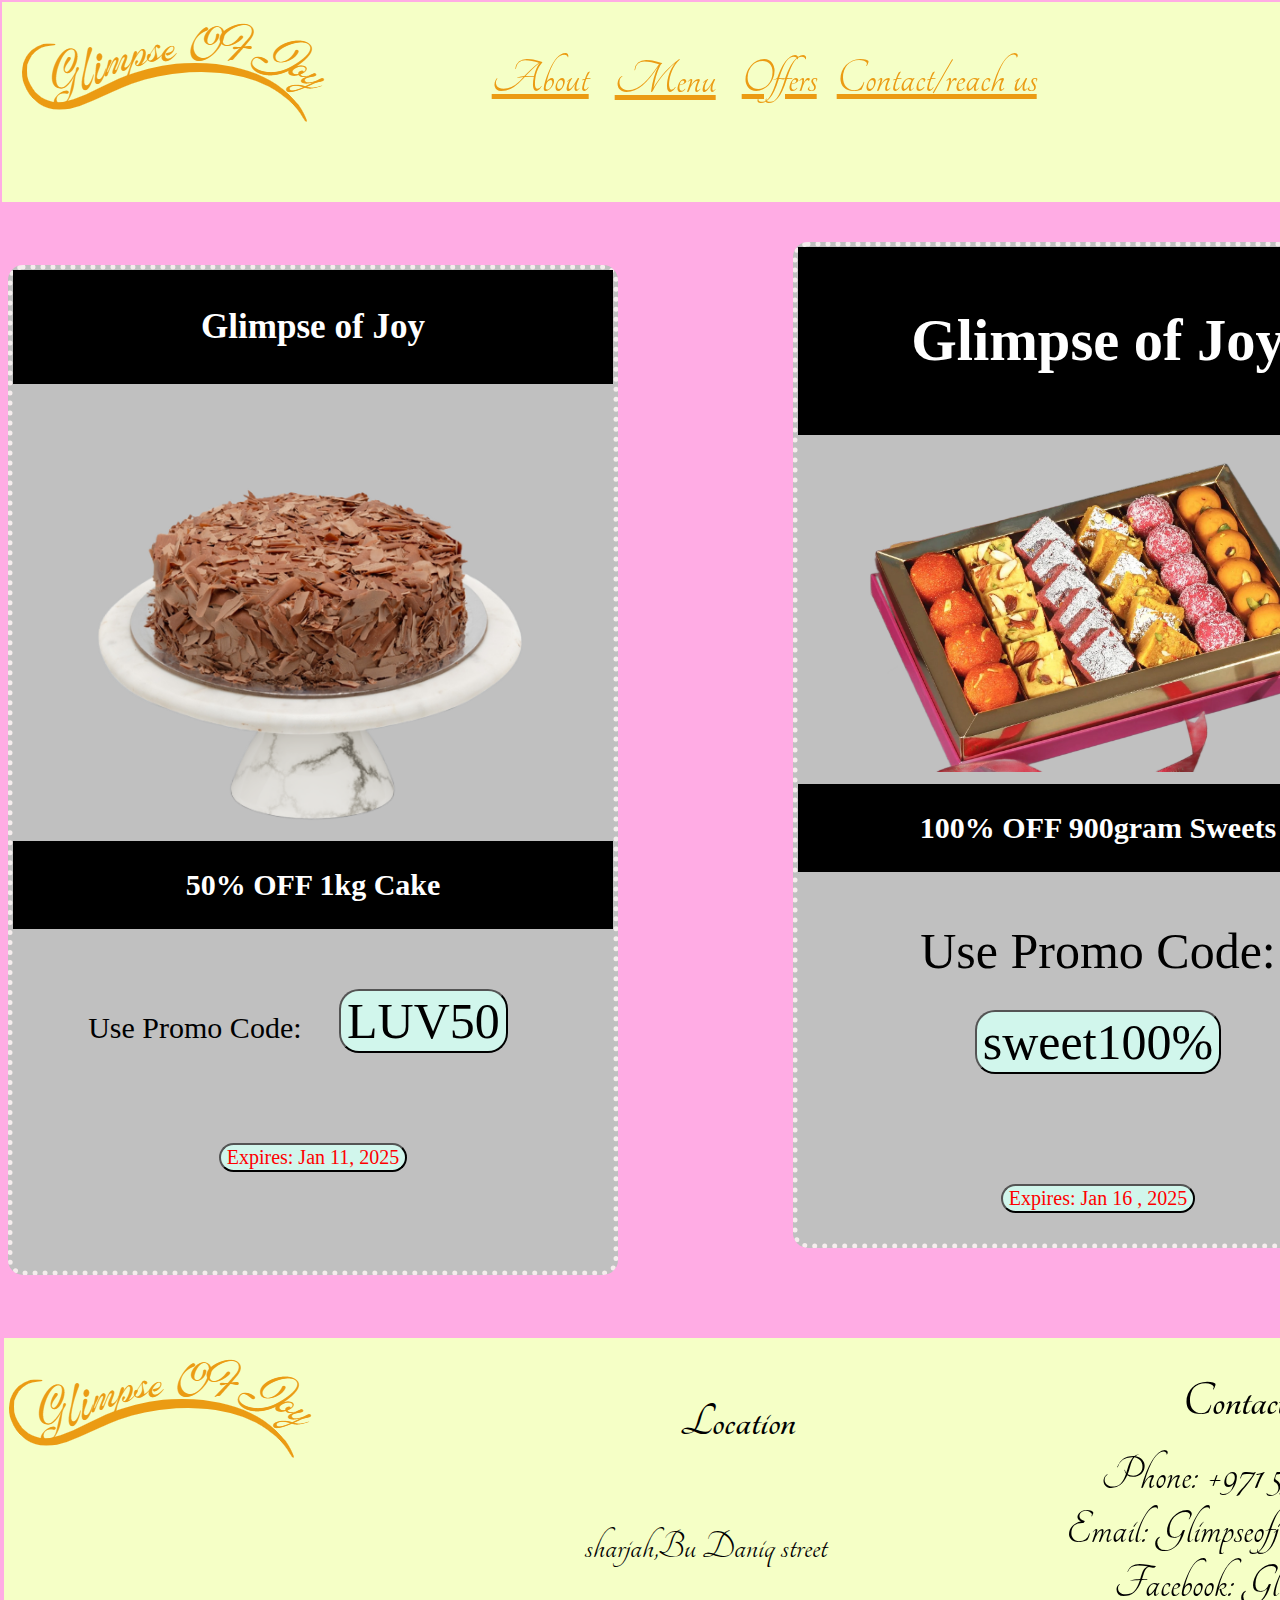
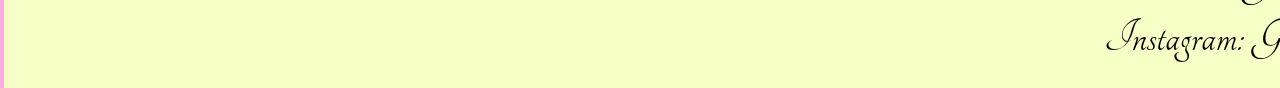
<file: Fronted/offers.html>
<!DOCTYPE html>
<html lang="en">
<head>
<meta charset="UTF-8">
 <meta name="viewport" content="width=device-width, initial-scale=1.0">
<link rel="stylesheet" href="offer_page/offer.css">
<link rel="icon" type="image/x-icon" href="bakery_logo/bakery_logo.png">

<title> Glimpse of Joy</title>
</head>
<body>
                                        <!----header-->
    <header>
   
        <div class="logo">
          <a href="http://127.0.0.1:5500/Fronted/main_page.html"><img src="bakery_logo/bakery_logo.png" alt="bakery_logo" ></a>
            
        </div>
                                         <!----navagation-->
        
        <nav>
            <ul class="navlinks">
            <li class="About"><a href="http://127.0.0.1:5500/Fronted/main_page.html"> About</a></li>
                                        <!-----menu dropdown-->
            <div class="menu_dropdown">
            <button class="button"><u>Menu</u></button>
            <div class="content">
              <a href="http://127.0.0.1:5500/Fronted/cake.html">cakes</a>
            <a href="http://127.0.0.1:5500/Fronted/Sweets.html">sweets</a>
            <a href="http://127.0.0.1:5500/Fronted/breads.html">breads</a>
            <a href="http://127.0.0.1:5500/Fronted/snacks.html">snacks</a>
            </div>
          </div>
          <li ><a href="http://127.0.0.1:5500/Fronted/offers.html">Offers</a></li>
          <li><a href="http://127.0.0.1:5500/Fronted/contact.html">Contact/reach us</a></li>
          </ul>
           </nav>
         <ul class="navlinks">
            <li class="cart"><a> <img src="cart/shopping-cart.png"></a></li>
            <li class=" profile"><a> <img src="profile/profile.png"></a></li>
            
     </ul>
 </header>
                                          <!---Coupon--->
 <div class="coupon">
 <div class="container1">
<h3>Glimpse of Joy</h3>
 </div>
 <img src="offers_coupon_img/375_FloconCake (1).png" alt="Avatar" class="img1">
 <div class="container1">
 <h2><b>50% OFF 1kg Cake</b></h2> 
</div>
 <div >
     <p>Use Promo Code: <button class="promo1">LUV50</button></p>
     <button class="expire1">Expires: Jan 11, 2025</button>
    </div>
    <!----2nd -->
    <div class="coupon2">
     <div class="container2">
        <h3>Glimpse of Joy</h3>
         </div>
         <img src="offers_coupon_img/s.png" alt="Avatar" class="img2">
         <div class="container2">
         <h2>100% OFF 900gram Sweets</h2> 
        </div>
         <div class="container2_1">
             <p>Use Promo Code: <button class="promo2">sweet100%</button></p>
             <button class="expire2">Expires: Jan 16 , 2025</button>
            </div>
    </div>
    
    <footer>
      <div class="logo2">
        <img src="bakery_logo/bakery_logo.png" alt="bakery_logo">
    </div>
    <div class="place">
      <h3>Location</h3>
      <p>sharjah,Bu Daniq street</p>
    </div>
   <section class="contact_detail">
      <h4 >Contact us</h4>
      <p >Phone: +971 55 555 5555<br>
        Email:  Glimpseofjoy@gmail.com<br>
        Facebook: Glimpseofjoy<br>
        Instagram: Glimpseofjoy
       </p>
    </section>
    </footer>
</body>
</html>
</file>
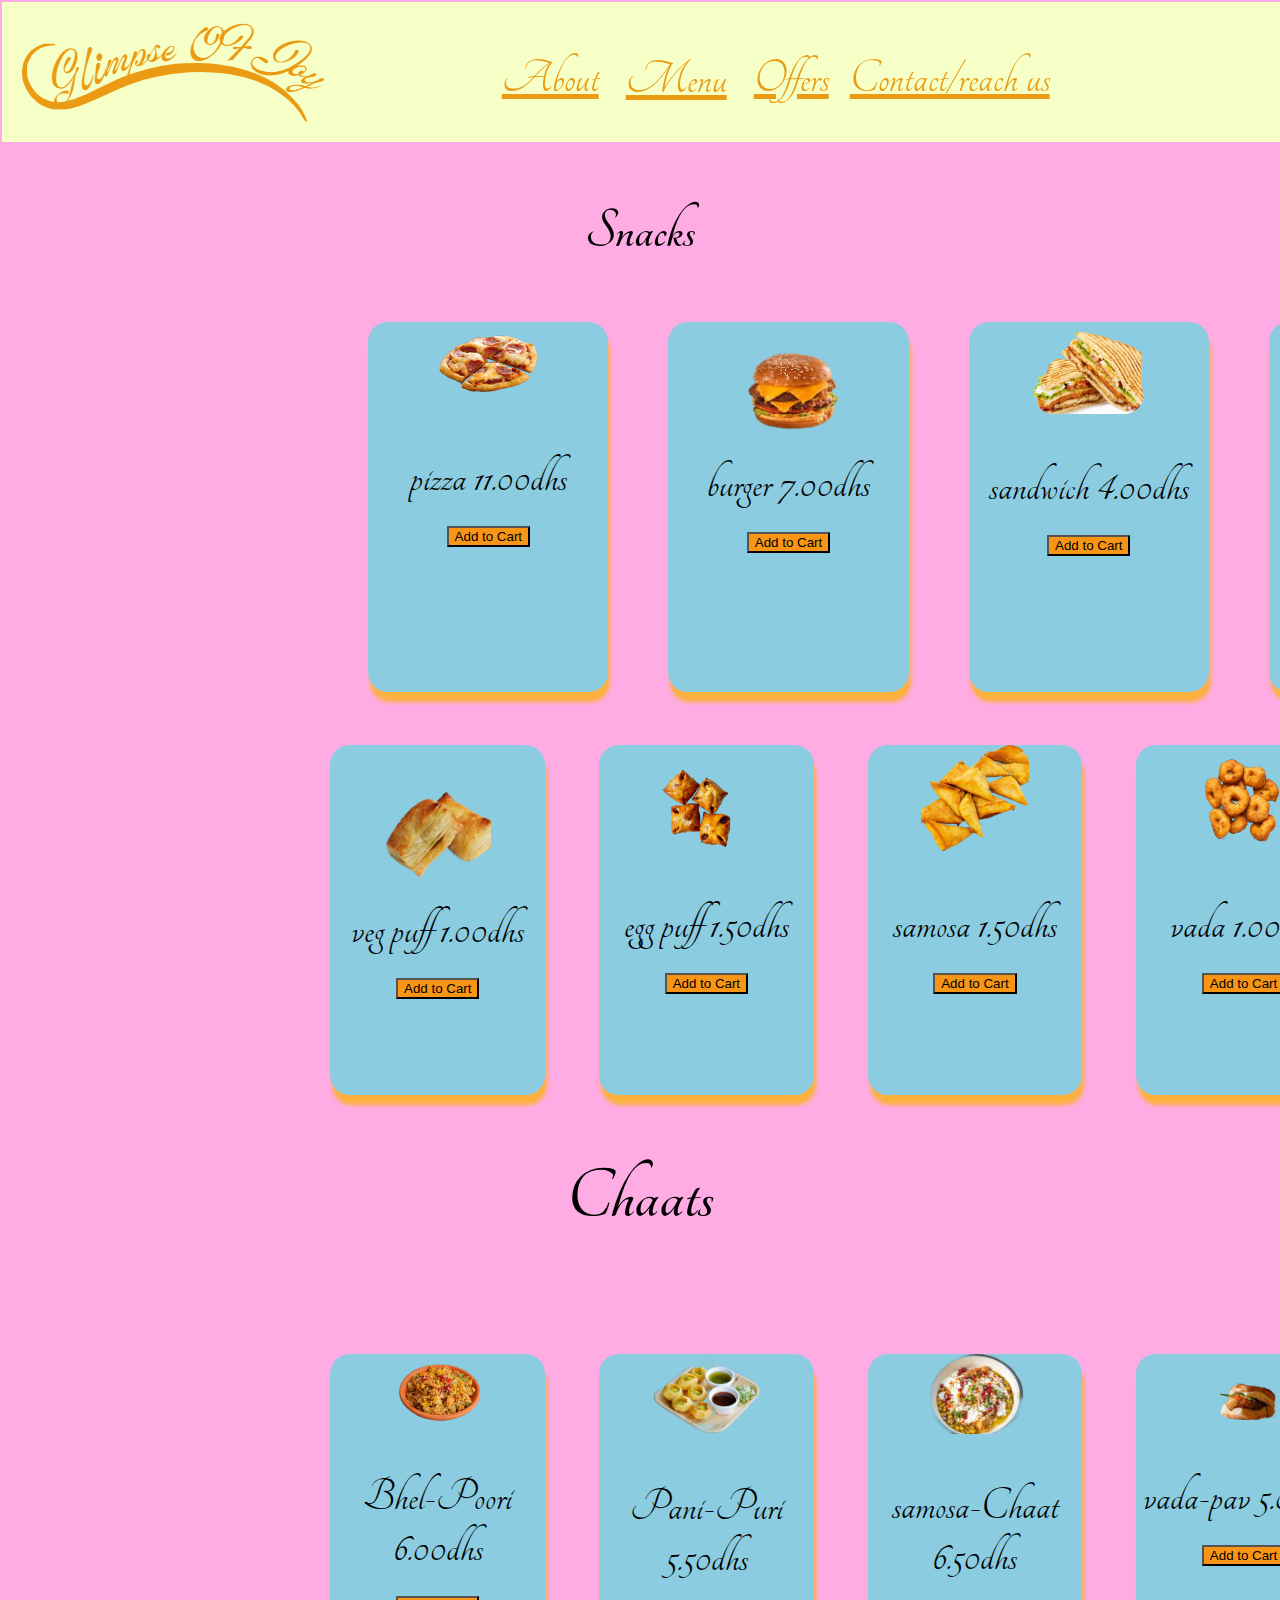
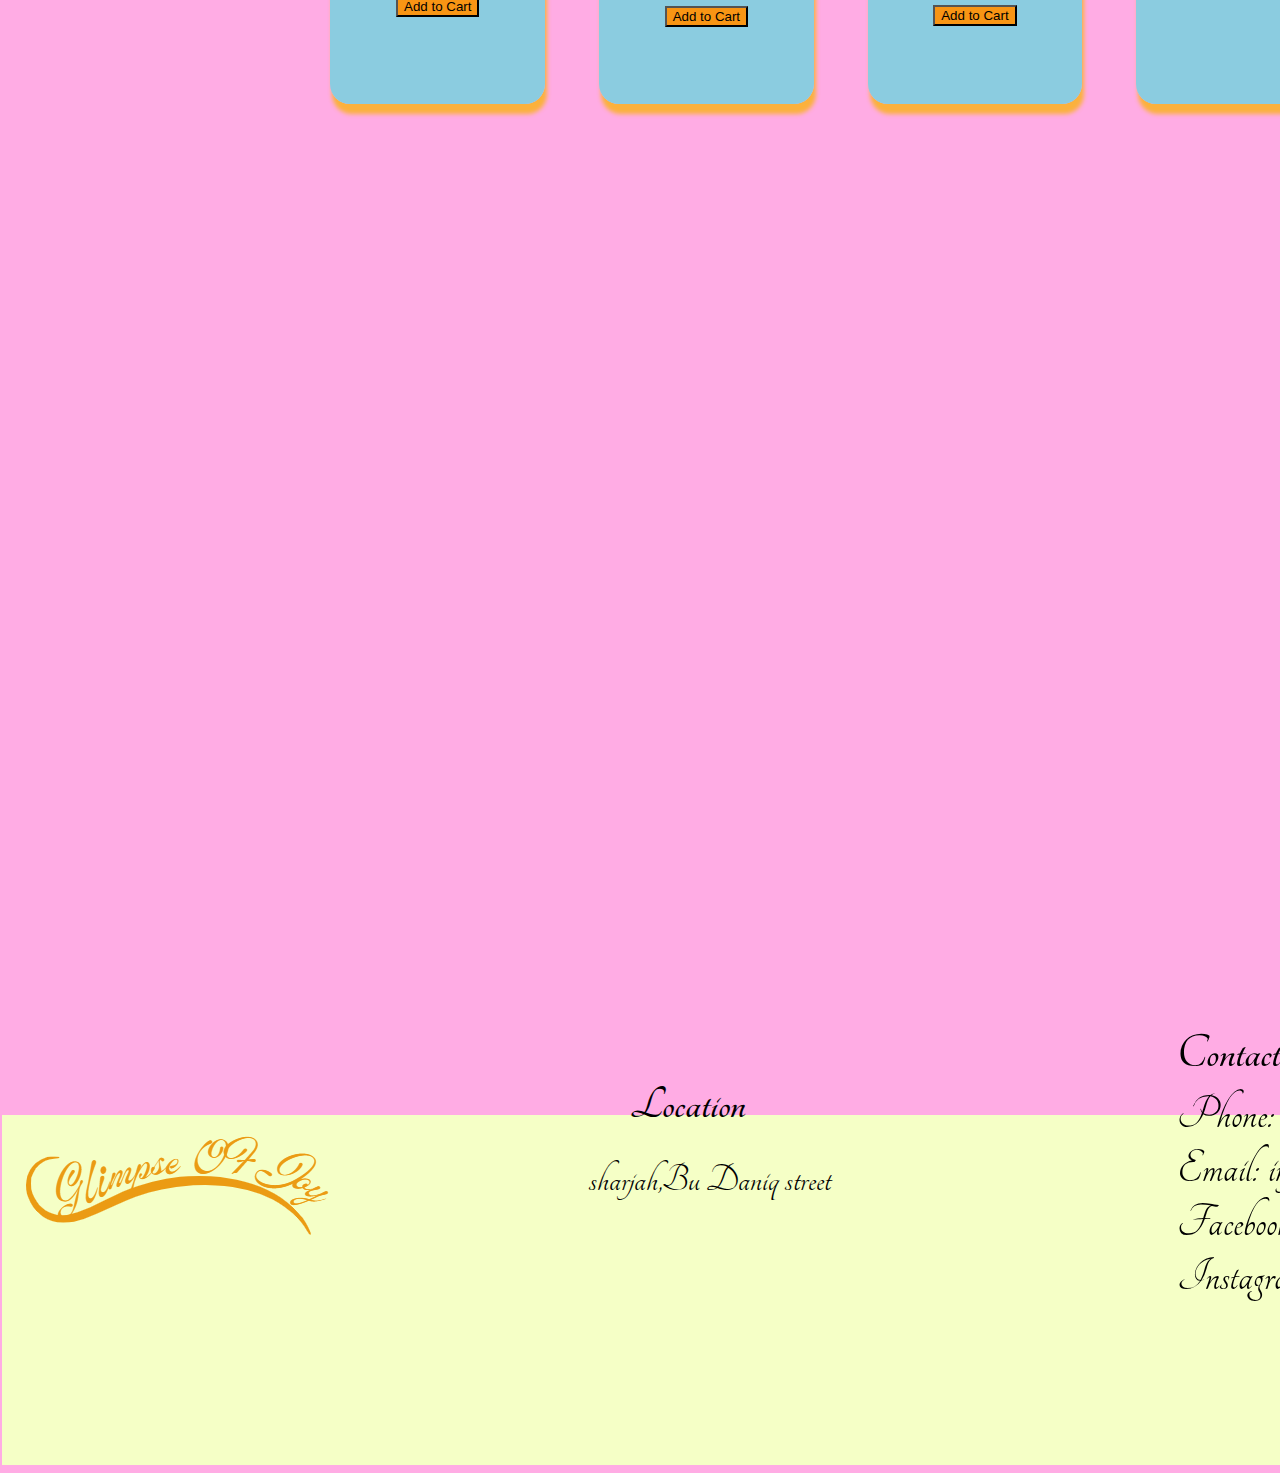
<file: Fronted/snacks.html>
<!DOCTYPE html>
<html lang="en">
<head>
<meta charset="UTF-8">
 <meta name="viewport" content="width=device-width, initial-scale=1.0">
<link rel="stylesheet" href="for snack page/snack.css">
<link rel="icon" type="image/x-icon" href="bakery_logo/bakery_logo.png">

<title> Glimpse of Joy</title>
</head>
<body>
                                        <!----header-->
   <header>
   
        <div class="logo">
          <a href="http://127.0.0.1:5500/Fronted/main_page.html"><img src="bakery_logo/bakery_logo.png" alt="bakery_logo" ></a>
            
        </div>
                                         <!----navagation-->
        
         <nav>
          <ul class="navlinks">
         <li class="About"><a href="http://127.0.0.1:5500/Fronted/main_page.html"> About</a></li>
                                       <!-----menu dropdown-->
         <div class="menu_dropdown">
          <button class="button"><u>Menu</u></button>
          <div class="content">
        <a href="http://127.0.0.1:5500/Fronted/cake.html">cakes</a>
        <a href="http://127.0.0.1:5500/Fronted/Sweets.html">sweets</a>
      <a href="http://127.0.0.1:5500/Fronted/breads.html">breads</a>
         <a href="http://127.0.0.1:5500/Fronted/snacks.html">snacks</a>
        </div>                                   
        </div>
          <li ><a href="http://127.0.0.1:5500/Fronted/offers.html">Offers</a></li>
        <li><a href="http://127.0.0.1:5500/Fronted/contact.html">Contact/reach us</a></li>
        </ul>
         </nav>
         <ul class="navlinks">
            <li class="cart"><a> <img src="cart/shopping-cart.png"></a></li>
            <li class=" profile"><a> <img src="profile/profile.png"></a></li>
            
            

            </ul>
 </header>
 <h3>Snacks</h3>
 <div class="Snacks">
    
    <div class="snack">
        <img src="types_of_snacks/pizza.png" alt="pizza" >
        <div class="pizza">
            pizza
            11.00dhs
            <br>
            <button class="addtocart">Add to Cart</button>
        </div>
       </div>
       <div class="snack">
        <img src="types_of_snacks/burger.png">
        <div class="burger">
            burger
            7.00dhs
            <br>
            <button class="addtocart">Add to Cart</button>
        </div>
       </div>
       <div class="snack">
        <img src="types_of_snacks/sandwich.png">
        <div class="sandwich">
             sandwich
            4.00dhs
            <br>
            <button class="addtocart">Add to Cart</button>
        </div>
        </div>
        <div class="snack">
        <img src="types_of_snacks/chicken puff.png">
        <div class="puff">
            chicken puff
             1.00dhs
             <br>
             <button class="addtocart">Add to Cart</button>
        </div>

        </div>
        
 </div>
 <div class="Snacks2">
    
    <div class="snack2">
        <img src="types_of_snacks/veg puff.png">
        <div class="veg">
            veg puff
            1.00dhs
            <br>
            <button class="addtocart">Add to Cart</button>
        </div>
        </div>
        <div class="snack2">
        <img src="types_of_snacks/egg puff.png">
       <div class="egg">egg puff
        1.50dhs
        <br>
        <button class="addtocart">Add to Cart</button>
       </div>
</div>
<div class="snack2">
    <img src="types_of_snacks/Easy-Samosa-with-Spring-Rolls-Sheets-Progress-Picures2.png">
   <div class="samosa">
    samosa
    1.50dhs
    <br>
    <button class="addtocart">Add to Cart</button>
   </div>
</div>
<div class="snack2">
    <img src="types_of_snacks/Medu-Vada-5.png">
   <div class="vada">
    vada
    1.00dhs
    <br>
    <button class="addtocart">Add to Cart</button>
   </div>
</div>
</div>
<h2>Chaats</h2>
<div class="Snacks2">
    
    <div class="snack2">
        <img src="types_of_snacks/Bhel-Poori.png">
        <div class="Bhel">
            Bhel-Poori
            6.00dhs
            <br>
            <button class="addtocart">Add to Cart</button>
        </div>
        </div>
        <div class="snack2">
        <img src="types_of_snacks/Pani-Puri.png">
       <div class="Pani">
        Pani-Puri
        5.50dhs
        <br>
        <button class="addtocart">Add to Cart</button>
       </div>
</div>
<div class="snack2">
    <img src="types_of_snacks/Samosa-Chaat-2-3-500x375.png">
   <div class="samosa">
    samosa-Chaat
    6.50dhs
    <br>
    <button class="addtocart">Add to Cart</button>
   </div>
</div>
<div class="snack2">
    <img src="types_of_snacks/vada-pav-2.png">
   <div class="vada">
    vada-pav
    5.00dhs
    <br>
    <button class="addtocart">Add to Cart</button>
   </div>
</div>
</div>
                             <!--Footer--->
<footer>
 <div class="logo">
 <img src="bakery_logo/bakery_logo.png" alt="bakery_logo">
 </div>
<div class="place">
 <h3>Location</h3>
<p>sharjah,Bu Daniq street</p>
 </div>
<section class="contact_detail">
  <h4 >Contact us</h4>
   <p >Phone: +971 55 555 5555<br>
     Email:  info@Glimpseofjoy.com<br>
    Facebook: Glimpseofjoy<br>
    Instagram: Glimpseofjoy
    </p>
     </section>
</footer>   

</body>
</html>
</file>
<file: main page/bakery.css>
/*import google font*/
@import url('https://fonts.googleapis.com/css2?family=Gelasio:ital,wght@0,400..700;1,400..700&family=Josefin+Sans:ital,wght@0,100..700;1,100..700&family=Lavishly+Yours&family=Merriweather:ital,wght@0,300;0,400;0,700;0,900;1,300;1,400;1,700;1,900&family=Protest+Guerrilla&family=Road+Rage&family=Roboto+Slab:wght@100..900&family=Tangerine:wght@400;700&display=swap');
/*body*/
body{background-color: #fface4;
  font-family: "Tangerine", cursive;
  font-size: 50px;
  }
/*header*/
header{margin-top: -0.5%;
      background-color: #f5ffc6;
      height: 150px;
      width: 101%;
      margin-left: -0.5%;
}
.logo{height: 200px;
border-radius: 20%;}
.navlinks{  display: flex;
  list-style: none;
margin-left: 460px;
  gap: 21px;
margin-top: -150px;
font-size: 50px;

}
.navlinks a{color: #eb9b13;
}
/*menu drop for menu nav*/
.button {
  background-color: #f5ffc6;
  color: #eb9b13;

  font-size: 16px;
  border: none;
  font-family: "Tangerine", cursive;
  font-size: 50px;
}

.menu_dropdown {
  position: relative;
  display: inline-block;
}

.content {
  display: none;
  position: absolute;
  background-color: #f9f9f9;
  min-width: 160px;
  box-shadow: 0px 8px 16px 0px rgba(0,0,0,0.2);
  z-index: 1;
}

.content a {
  color: black;
  padding: 12px 16px;
  text-decoration: none;
  display: block;
}

.content a:hover {background-color: #f1f1f1}

.menu_dropdown:hover .content {
  display: block;
}

.menu_dropdown:hover .button {
  background-color: #f5ffc6;
}
.cart{margin-top: 55px;
  margin-left: 87%;


}
.profile{margin-top: 55px;
}
/*chocolate dripping design*/
.chocolate_design{margin-top: 10px;

  background-color: #7a2800;
  height: 500px;
  width:100%;
  clip-path:polygon(  0% 0%, 100% 0%, 100% 70%, 
  90% 80%, 85% 65%, 80% 75%, 70% 60%, 
  60% 70%, 50% 50%, 40% 70%, 
  30% 50%, 20% 70%, 10% 60%, 
  0% 80%);/*clip-path allows to make non-rectangular paths...for example for making chocolate dip design*/
}
.text {
  text-align: center;
  color: #eb9b13; 
 

  position: relative;
  top: 50px;
  margin-top: 20px;
 margin-right: 100px;
 
}
.cake{margin-top: -20px;
  margin-left: 950px;}

 .main-contain {
  display: grid;
  grid-template-columns: 1fr 2fr 1fr;
  align-items: center;
  margin-top: 50px;
  text-align: center;
}

/*cake design stickers*/
.stickers {
  display: grid;
  flex-direction: column;
  align-items: center;
  gap: 20px;
  margin-top: -35%;
  margin-left: 20%;
}
.bread{margin-left: 10%;}
.pizza{margin-left: 10%;}

.stickers img {
  height: 100px;
  width: 100px;
}
.right_side_stickers {
  display: grid;
  flex-direction: column;
  align-items: center;
  gap: 15px;
  margin-top: -37%;

}
.right_side_stickers img {
  height: 100px;
  width: 100px;
}
.hat{
  margin-left: 70%;
}
.piping{margin-left: 80%;
}
.mixing{margin-left: 80%;
  }
.laddu{margin-left: 80%;
    }
.puff{margin-left: 70%;
  }
                     /* main contain*/
.intro h1 {
  
 font-size: 3rem;
text-align: center;
}

.intro p {
  background-color: #006992;
color:#f5ffc6;
font-size: 50px;

text-align: center;
gap: 40px;
width: 500px;
padding: 20px;
margin-left: 500px;
}

.intro button {
  background-color: #006992;
  color:#f5ffc6;
  font-size: 50px;
  font-family: "Tangerine", cursive;
  text-align: center;
 width: 400px;
  padding: 20px;
  margin-left: 570px;
margin-top: -30%;
}
 h2{text-align: center;
   font-size: 3rem;
  
}
                                         /*menu*/
.cak{color:#ffc96c;}
.cakes{font-size: 3rem;
width: 200px;
height: 200px;
border-radius: 100px;
box-shadow: #fffffe 5px 5px 5px 5px;
margin-left: 555px;
background-color: #A42CD6;
font-family: "Tangerine", cursive;
color: #ffc96c;
font-weight: 800;
}
.butterscotch_cake{height: 100px;
width:100px;

}
.sw{color:#ffc96c;}
.sweets{font-size: 3rem;
  width: 200px;
  height: 200px;
  border-radius: 100px;
  box-shadow: #eb9b13 5px 5px 5px 5px;
  margin-left: 50px;
  background-color: #A42CD6;
  font-family: "Tangerine", cursive;
  color: #ffc96c;
  
  }
  .sweet{height: 120px;
  width:120px;
  
  }
  .br{color:#ffc96c;}
  .breads{font-size: 3rem;
    width: 200px;
    height: 200px;
    border-radius: 100px;
    box-shadow: #eb9b13 5px 5px 5px 5px;
    margin-top: 3%;
    margin-left: 555px;
    background-color: #A42CD6;
    font-family: "Tangerine", cursive;
    color: #ffc96c;
    padding-top:1%;
   }
    .bread{height: 120px;
    width:120px;
    
    }
    .sn{color:#ffc96c;}
    .snacks{font-size: 3rem;
      width: 200px;
      height: 200px;
      border-radius: 100px;
      box-shadow: white 5px 5px 5px 5px;
      margin-top: 3%;
      margin-left: 50px;
      background-color: #A42CD6;
      font-family: "Tangerine", cursive;
      color: #ffc96c;
      padding-top: 1%;
     
      }
    .snack{height: 120px;
      width:120px;
     }
                                               /*stylig for customize part*/
.customize p{background-color: #7a2800;
color: #eb9b13;
height: 300px;
width: 400px;
margin-left: 555px;
text-align: center;
padding: 20px; }
.ideas{
margin-left: 400px;
margin-top: -33%;
height: 900px;
width: 850px;
}
                                           /*stylig for events part*/
.event_management{background-color: rgb(97, 6, 12);
height: 350px;
width:550px;
font-size: 50px;
color:#f5ffc6;
text-align: center;
margin-left: 500px;
 margin-top: -30%;
 padding: 5px;
}
/* Birthday function*/
.birthday_flip-card {
  background-color: transparent;
  width: 300px;
  height: 300px;
  margin-left: 270px;
  margin-top: 20px;
 
}

.birthday_flip-card-inner {
  position: relative;
  width: 100%;
  height: 100%;
  text-align: center;
  transition: transform 0.6s;
  transform-style: preserve-3d;
 
}

.birthday_flip-card:hover .birthday_flip-card-inner {
  transform: rotateY(180deg);
}

.birthday_flip-card-front,.birthday_flip-card-back{
  position: absolute;
  width: 100%;
  height: 100%;
  backface-visibility: hidden;
  border-radius: 20px;
 
  
  
}

.birthday_flip-card-front {
  background-color: rgb(97, 6, 12);
  color: rgb(244, 239, 239);
  font-size: 50px;
  
}

.birthday_flip-card-back {
  background-color:  #eb9b13;
  color: rgb(97, 6, 12);
  transform: rotateY(180deg);
  font-size:2.5rem;
  
}
/* Wedding function */
.wedding_flip-card {
  background-color: transparent;
  width: 300px;
  height: 300px;
  margin-left:575px;
  margin-top: -300px;
 
}

.wedding_flip-card-inner {
  position: relative;
  width: 100%;
  height: 100%;
  text-align: center;
  transition: transform 0.6s;
  transform-style: preserve-3d;
 
}

.wedding_flip-card:hover .wedding_flip-card-inner {
  transform: rotateY(180deg);
}

.wedding_flip-card-front,.wedding_flip-card-back{
  position: absolute;
  width: 100%;
  height: 100%;
  backface-visibility: hidden;
  border-radius: 20px;
 
  
  
}

.wedding_flip-card-front {
  background-color: rgb(97, 6, 12);
  color: rgb(244, 239, 239);
  font-size: 50px;
  
}

.wedding_flip-card-back {
  background-color:  #eb9b13;
  color: rgb(97, 6, 12);
  transform: rotateY(180deg);
  font-size: 2.5rem
}
/* anniversary function */
.anniversary_flip-card {
  background-color: transparent;
  width: 300px;
  height: 300px;
  margin-left:880px;
  margin-top: -300px;
 
}

.anniversary_flip-card-inner {
  position: relative;
  width: 100%;
  height: 100%;
  text-align: center;
  transition: transform 0.6s;
  transform-style: preserve-3d;
 
}

.anniversary_flip-card:hover .anniversary_flip-card-inner {
  transform: rotateY(180deg);
}

.anniversary_flip-card-front,.anniversary_flip-card-back{
  position: absolute;
  width: 100%;
  height: 100%;
  backface-visibility: hidden;
  border-radius: 20px;
 
  
  
}

.anniversary_flip-card-front {
  background-color: rgb(97, 6, 12);
  color: rgb(244, 239, 239);
  font-size: 50px;
  
}

.anniversary_flip-card-back {
  background-color:  #eb9b13;
  color: rgb(97, 6, 12);
  transform: rotateY(180deg);
  font-size: 2.5rem
}
/*Retirement*/
.Retirement_flip-card {
  background-color: transparent;
  width: 300px;
  height: 300px;
  margin-left:270px;
  margin-top: 1%;
  
 
}

.Retirement_flip-card-inner {
  position: relative;
  width: 100%;
  height: 100%;
  text-align: center;
  transition: transform 0.6s;
  transform-style: preserve-3d;
 
}

.Retirement_flip-card:hover .Retirement_flip-card-inner {
  transform: rotateY(180deg);
}

.Retirement_flip-card-front,.Retirement_flip-card-back{
  position: absolute;
  width: 100%;
  height: 100%;
  backface-visibility: hidden;
  border-radius: 20px;
 
  
  
}

.Retirement_flip-card-front {
  background-color: rgb(97, 6, 12);
  color: rgb(244, 239, 239);
  font-size: 50px;
  
}

.Retirement_flip-card-back {
  background-color:  #eb9b13;
  color: rgb(97, 6, 12);
  transform: rotateY(180deg);
  font-size: 2.5rem
}
                                                  /*Reunion*/
.Reunion_flip-card {
  background-color: transparent;
  width: 300px;
  height: 300px;
  margin-left:575px;;
  margin-top: -20%;
  
 
}

.Reunion_flip-card-inner {
  position: relative;
  width: 100%;
  height: 100%;
  text-align: center;
  transition: transform 0.6s;
  transform-style: preserve-3d;
 
}

.Reunion_flip-card:hover .Reunion_flip-card-inner {
  transform: rotateY(180deg);
}

.Reunion_flip-card-front,.Reunion_flip-card-back{
  position: absolute;
  width: 100%;
  height: 100%;
  backface-visibility: hidden;
  border-radius: 20px;
 
  
  
}

.Reunion_flip-card-front {
  background-color: rgb(97, 6, 12);
  color: rgb(244, 239, 239);
  font-size: 50px;
  
}

.Reunion_flip-card-back {
  background-color:  #eb9b13;
  color: rgb(97, 6, 12);
  transform: rotateY(180deg);
  font-size: 2.5rem
}
                                                           /*New year*/
.new-year_flip-card {
  background-color: transparent;
  width: 300px;
  height: 300px;
  margin-left:880px;;
  margin-top: -20%;
  
 
}

.new-year_flip-card-inner {
  position: relative;
  width: 100%;
  height: 100%;
  text-align: center;
  transition: transform 0.6s;
  transform-style: preserve-3d;
 
}

.new-year_flip-card:hover .new-year_flip-card-inner {
  transform: rotateY(180deg);
}

.new-year_flip-card-front,.new-year_flip-card-back{
  position: absolute;
  width: 100%;
  height: 100%;
  backface-visibility: hidden;
  border-radius: 20px;
 
  
  
}

.new-year_flip-card-front {
  background-color: rgb(97, 6, 12);
  color: rgb(244, 239, 239);
  font-size: 50px;
  
}

.new-year_flip-card-back {
  background-color:  #eb9b13;
  color: rgb(97, 6, 12);
  transform: rotateY(180deg);
  font-size: 2.5rem
}
                                                   /*footer*/
footer{background-color: #f5ffc6;
  height: 350px;
  width: 101%;
margin-top: 5%;
margin-left: -0.5%;
}
 .place h3{font-size: 3rem;
margin-left: 30%;
margin-top: -12%;
}
.place p{font-size: 2.5rem;
  margin-left: 30%;
  margin-top: -1%;
  }
.contact_detail h4{margin-top:-11%;
 margin-left:60%}
 .contact_detail p{margin-top:-3%;
  margin-left:60%}
                                                   /*log in page*/
  /* Button used to open the contact form - fixed at the bottom of the page */
.open-button {
  background-color: #ffffff;
  color: rgb(11, 11, 11);
  padding: 16px 20px;
  border: none;
  opacity: 0.8;
  position: fixed;
  bottom: 23px;
  right: 28px;
  width: 200px;
  
}

/* The popup form - hidden by default */
.pop-up {
  display: none;
  position: fixed;
  bottom: 0;
  right: 15px;
  z-index: 1;/* property specifies the stack level of the box in the current stacking context*/
 box-shadow: 5px 5px 10px black;
  border-radius: 5px;


}

/* Add styles to the form container */
.container {
  width: 200px;
  padding: 20px;
  background-color: #f9eccd;
  text-align: center;
   font-size: 2.5rem;
   
}

/* Full-width input fields */
.container input[type=text], .container input[type=password] {
  width: 50%;
  padding: 15px;
  border: none;
  background: #fdd0d0;
  
}

/* When the inputs get focus, do something */
.container input[type=text]:focus, .container input[type=password]:focus {
  background-color: #ffffff;
  box-shadow: 5px 5px 5px black;
  outline: none;
 
}

/* Set a style for the submit/login button */
.container .btn {
  background-color: #b05a04;
  color: white;
  padding: 16px 20px;
  border: none;
   width: 70%;
 
  opacity: 0.9;
  margin-top: 20px;
}

/* Add a red background color to the cancel button */
.container .cancel {
  background-color: #b05a04;
  margin-top: -10px;
}

/* Add some hover effects to buttons */
.container .btn:hover, .open-button:hover {
  opacity: 1;
}
/*media quires*/
/*mobile*/
@media(min-width:320px) and (max-width:480px){
  header {
    height: 140px;
    width: 1500px;
  }
  /*chocolate dripping design*/
.chocolate_design{margin-top: 10px;

  background-color: #7a2800;
  height: 500px;
  width: 1477px;
  clip-path:polygon(  0% 0%, 100% 0%, 100% 70%, 
  90% 80%, 85% 65%, 80% 75%, 70% 60%, 
  60% 70%, 50% 50%, 40% 70%, 
  30% 50%, 20% 70%, 10% 60%, 
  0% 80%);
}
.intro h1 {
  
  font-size: 3rem;
  margin-left:200%;
 }
  /*cake design stickers*/
.stickers {
  display: grid;
  flex-direction: column;
  align-items: center;
  gap: 20px;
  margin-top: -150%;
  margin-left: 60%;
}
.bread{margin-left: 40%;}
.pizza{margin-left: 30%;}
.right_side_stickers {
  display: grid;
  flex-direction: column;
  gap: 15px;
  margin-top: -165%;
  margin-left: 300%;
}
.hat{
  margin-left: 20%;
}

.puff{margin-left: 20%;
 }
   /*menu*/
h2 {margin-left: 195%;
  margin-top: 15%;
}
.sweets{font-size: 3rem;
  width: 200px;
  height: 200px;
  border-radius: 100px;
  box-shadow: #eb9b13 5px 5px 5px 5px;
  margin-left: 800px;
  margin-top: -990%;
  background-color: #A42CD6;
  font-family: "Tangerine", cursive;
  color: #ffc96c;
  
  }
img.bread {height: 120px;
    width:120px;
    margin-left:-5%;
    }
.snacks{font-size: 3rem;
  width: 200px;
  height: 200px;
  border-radius: 100px;
  box-shadow: #eb9b13 5px 5px 5px 5px;
  margin-top: 3%;
  margin-left: 800px;
  margin-top: -990%;
  background-color: #A42CD6;
  font-family: "Tangerine", cursive;
  color: #ffc96c;
  padding-top:1%;
  }
 /*stylig for customize part*/
 .ideas{
  margin-left: 400px;
  margin-top: -130%;
  height: 900px;
  width: 850px;
  }
    /*event management*/
.event_management{background-color: rgb(97, 6, 12);
  height: 350px;
  width:550px;
  font-size: 50px;
  color:#f5ffc6;
  text-align: center;
  margin-left: 500px;
  margin-top: -130%;
  padding: 5px;
  }
  /*Reunion*/
.Reunion_flip-card {
  background-color: transparent;
  width: 300px;
  height: 300px;
  margin-left:575px;;
  margin-top: -83%;
}
/*new year*/
.new-year_flip-card {
  background-color: transparent;
  width: 300px;
  height: 300px;
  margin-left:880px;;
  margin-top: -83%;
}
footer{background-color: #f5ffc6;
  height: 350px;
  width: 450%;
margin-top: 5%;
margin-left: -0.5%;
}
}
/*tablets*/

@media(min-width:481px) and (max-width:768px){
  header {
    height: 140px;
    width: 1500px;
  }

  
 /*chocolate dripping design*/
.chocolate_design{margin-top: 10px;

  background-color: #7a2800;
  height: 500px;
  width:199%;
  clip-path:polygon(  0% 0%, 100% 0%, 100% 70%, 
  90% 80%, 85% 65%, 80% 75%, 70% 60%, 
  60% 70%, 50% 50%, 40% 70%, 
  30% 50%, 20% 70%, 10% 60%, 
  0% 80%);
}
.cake{margin-top: -20px;
  margin-left: 900px;}
.intro h1 {
  
  font-size: 3rem;
  margin-left:100%;
 }
 /*cake design stickers*/
.stickers {
  display: grid;
  flex-direction: column;
  align-items: center;
  gap: 20px;
  margin-top: -75%;
  margin-left: 26%;
}
.right_side_stickers {
  display: grid;
  flex-direction: column;

  gap: 15px;
  margin-top: -80%;
  margin-left: 155%;

}
.hat{
  margin-left: 20%;
}

.puff{margin-left: 20%;
  }
  /*menu*/
h2 {margin-left: 100%;
  margin-top: 5%;
}
.cakes {
  font-size: 3rem;
  width: 200px;
  height: 200px;
  border-radius: 100px;
  box-shadow: #fffffe 5px 5px 5px 5px;
  margin-left: 550px;
  background-color: #A42CD6;
  font-family: "Tangerine", cursive;
  color: #ffc96c;
  font-weight: 800;
}
.sweets{font-size: 3rem;
  width: 200px;
  height: 200px;
  border-radius: 100px;
  box-shadow: #eb9b13 5px 5px 5px 5px;
  margin-left: 800px;
  margin-top: -990%;
  background-color: #A42CD6;
  font-family: "Tangerine", cursive;
  color: #ffc96c;
  
  }
  .snacks{font-size: 3rem;
    width: 200px;
    height: 200px;
    border-radius: 100px;
    box-shadow: #eb9b13 5px 5px 5px 5px;
    margin-top: 3%;
    margin-left: 800px;
    margin-top: -990%;
    background-color: #A42CD6;
    font-family: "Tangerine", cursive;
    color: #ffc96c;
    padding-top:1%;
   
    }
    /*stylig for customize part*/
    .ideas{
      margin-left: 400px;
      margin-top: -65%;
      height: 900px;
      width: 850px;
      }
    /*event management*/
    .event_management{background-color: rgb(97, 6, 12);
      height: 350px;
      width:550px;
      font-size: 50px;
      color:#f5ffc6;
      text-align: center;
      margin-left: 500px;
      margin-top: -60%;
      padding: 5px;
      }
/*Reunion*/
.Reunion_flip-card {
  background-color: transparent;
  width: 300px;
  height: 300px;
  margin-left:575px;;
  margin-top: -40%;
}
/*new year*/
.new-year_flip-card {
  background-color: transparent;
  width: 300px;
  height: 300px;
  margin-left:880px;;
  margin-top: -40%;
}
footer{background-color: #f5ffc6;
  height: 350px;
  width: 200%;
margin-top: 5%;
margin-left: -0.5%;
}
}
/*Laptop*/
@media(min-width:1024px) and (max-width:1440px){
  header {
    height: 140px;
    width: 2100px;
  }
  .navlinks{  display: flex;
    list-style: none;
  margin-left:700px;
    gap: 20px;
  margin-top: -150px;
  
  }
  /*chocolate dripping design*/
.chocolate_design{margin-top: 10px;

  background-color: #7a2800;
  height: 500px;
  width:207%;
  clip-path:polygon(  0% 0%, 100% 0%, 100% 70%, 
  90% 80%, 85% 65%, 80% 75%, 70% 60%, 
  60% 70%, 50% 50%, 40% 70%, 
  30% 50%, 20% 70%, 10% 60%, 
  0% 80%);
}
.cake{margin-top: -20px;
  margin-left: 1500px;}
  .intro h1 {
  
    font-size: 3rem;
    margin-left:100%;
   }
   .intro p {
    background-color: #006992;
  color:#f5ffc6;
  font-size: 50px;
  
  text-align: center;
  gap: 40px;
  width: 500px;
  padding: 20px;
  margin-left: 800px;
  }
  
  .intro button {
    background-color: #006992;
    color:#f5ffc6;
    font-size: 50px;
    font-family: "Tangerine", cursive;
    text-align: center;
   width: 400px;
    padding: 20px;
    margin-left: 850px;
  margin-top: -30%;
  }
/*cake design stickers*/
.stickers {
  display: grid;
  flex-direction: column;
  align-items: center;
  gap: 20px;
  margin-top: -54%;
  margin-left: 55%;
}
.right_side_stickers {
  display: grid;
  flex-direction: column;
  gap: 15px;
  margin-top: -60%;
  margin-left: 140%;

}
.hat{
  margin-left: 20%;
}

.puff{margin-left: 20%;
  }
  /*menu*/
h2 {margin-left: 100%;
  margin-top: 5%;
}
.cakes {
  font-size: 3rem;
  width: 200px;
  height: 200px;
  border-radius: 100px;
  box-shadow: #fffffe 5px 5px 5px 5px;
  margin-left: 86%;
  background-color: #A42CD6;
  font-family: "Tangerine", cursive;
  color: #ffc96c;
  font-weight: 800;
}
.sweets{font-size: 3rem;
  width: 200px;
  height: 200px;
  border-radius: 100px;
  box-shadow: #eb9b13 5px 5px 5px 5px;
  margin-left: 110%;
  margin-top: -1500%;
  background-color: #A42CD6;
  font-family: "Tangerine", cursive;
  color: #ffc96c;
  }
.breads{font-size: 3rem;
  width: 200px;
  height: 200px;
  border-radius: 100px;
  box-shadow: #eb9b13 5px 5px 5px 5px;
  margin-top: 3%;
  margin-left: 86%;
  background-color: #A42CD6;
  font-family: "Tangerine", cursive;
  color: #ffc96c;
  padding-top:1%;
  }
.snacks{font-size: 3rem;
  width: 200px;
  height: 200px;
  border-radius: 100px;
  box-shadow: white 5px 5px 5px 5px;
  margin-top: -995%;
  margin-left: 110%;
  background-color: #A42CD6;
  font-family: "Tangerine", cursive;
  color: #ffc96c;
  padding-top: 1%;
}
/*styling customizations*/
.customize p{background-color: #7a2800;
  color: #eb9b13;
  height: 300px;
  width: 400px;
  margin-left: 80%;
  text-align: center;
  padding: 20px; }
  .ideas{
  margin-left: 65%;
  margin-top: -50%;
  height: 900px;
  width: 850px;
  }
   /*event management*/
   .event_management{background-color: rgb(97, 6, 12);
    height: 350px;
    width:550px;
    font-size: 50px;
    color:#f5ffc6;
    text-align: center;
    margin-left: 75%;
    margin-top: -45%;
    padding: 5px;
    }
    /* Birthday function*/
.birthday_flip-card {
  background-color: transparent;
  width: 300px;
  height: 300px;
  margin-left: 60%;
  margin-top: 20px;
 
}
/* Wedding function */
.wedding_flip-card {
  background-color: transparent;
  width: 300px;
  height: 300px;
  margin-left:90%;
  margin-top: -300px;
 
}
/* anniversary function */
.anniversary_flip-card {
  background-color: transparent;
  width: 300px;
  height: 300px;
  margin-left:120%;
  margin-top: -300px;
 
}
/*retirement*/
.Retirement_flip-card {
  background-color: transparent;
  width: 300px;
  height: 300px;
  margin-left:60%;
  margin-top: 1%;
  
 
}
/*Reunion*/
.Reunion_flip-card {
  background-color: transparent;
  width: 300px;
  height: 300px;
  margin-left:90%;
  margin-top: -30%;
}
/*new year*/
.new-year_flip-card {
  background-color: transparent;
  width: 300px;
  height: 300px;
  margin-left:120%;
  margin-top: -30%;
}
footer{background-color: #f5ffc6;
  height: 350px;
  width: 209%;
margin-top: 20%;
margin-left: -0.5%;
}
.place h3{font-size: 3rem;
  margin-left: 30%;
  margin-top: -6%;
  }
  .place p{font-size: 2.5rem;
    margin-left: 30%;
    margin-top: -1%;
    }
  .contact_detail h4{margin-top:-10%;
   margin-left:60%}
  .contact_detail p{margin-top:-3%;
    margin-left:60%}
  }
</file>
<file: Fronted/main page/bakery.css>
/*import google font*/
@import url('https://fonts.googleapis.com/css2?family=Gelasio:ital,wght@0,400..700;1,400..700&family=Josefin+Sans:ital,wght@0,100..700;1,100..700&family=Lavishly+Yours&family=Merriweather:ital,wght@0,300;0,400;0,700;0,900;1,300;1,400;1,700;1,900&family=Protest+Guerrilla&family=Road+Rage&family=Roboto+Slab:wght@100..900&family=Tangerine:wght@400;700&display=swap');
/*body*/
body{background-color: #fface4;
  font-family: "Tangerine", cursive;
  font-size: 50px;
  }
/*header*/
header{margin-top: -0.5%;
      background-color: #f5ffc6;
      height: 150px;
      width: 101%;
      margin-left: -0.5%;
}
.logo{height: 200px;
border-radius: 20%;}
.navlinks{  display: flex;
  list-style: none;
margin-left: 460px;
  gap: 21px;
margin-top: -150px;
font-size: 50px;

}
.navlinks a{color: #eb9b13;
}
/*menu drop for menu nav*/
.button {
  background-color: #f5ffc6;
  color: #eb9b13;

  font-size: 16px;
  border: none;
  font-family: "Tangerine", cursive;
  font-size: 50px;
}

.menu_dropdown {
  position: relative;
  display: inline-block;
}

.content {
  display: none;
  position: absolute;
  background-color: #f9f9f9;
  min-width: 160px;
  box-shadow: 0px 8px 16px 0px rgba(0,0,0,0.2);
  z-index: 1;
}

.content a {
  color: black;
  padding: 12px 16px;
  text-decoration: none;
  display: block;
}

.content a:hover {background-color: #f1f1f1}

.menu_dropdown:hover .content {
  display: block;
}

.menu_dropdown:hover .button {
  background-color: #f5ffc6;
}
.cart{margin-top: 55px;
  margin-left: 87%;


}
.profile{margin-top: 55px;
}
/*chocolate dripping design*/
.chocolate_design{margin-top: 10px;

  background-color: #7a2800;
  height: 500px;
  width:100%;
  clip-path:polygon(  0% 0%, 100% 0%, 100% 70%, 
  90% 80%, 85% 65%, 80% 75%, 70% 60%, 
  60% 70%, 50% 50%, 40% 70%, 
  30% 50%, 20% 70%, 10% 60%, 
  0% 80%);/*clip-path allows to make non-rectangular paths...for example for making chocolate dip design*/
}
.text {
  text-align: center;
  color: #eb9b13; 
 

  position: relative;
  top: 50px;
  margin-top: 20px;
 margin-right: 100px;
 
}
.cake{margin-top: -20px;
  margin-left: 950px;}

 .main-contain {
  display: grid;
  grid-template-columns: 1fr 2fr 1fr;
  align-items: center;
  margin-top: 50px;
  text-align: center;
}

/*cake design stickers*/
.stickers {
  display: grid;
  flex-direction: column;
  align-items: center;
  gap: 20px;
  margin-top: -35%;
  margin-left: 20%;
}
.bread{margin-left: 10%;}
.pizza{margin-left: 10%;}

.stickers img {
  height: 100px;
  width: 100px;
}
.right_side_stickers {
  display: grid;
  flex-direction: column;
  align-items: center;
  gap: 15px;
  margin-top: -37%;

}
.right_side_stickers img {
  height: 100px;
  width: 100px;
}
.hat{
  margin-left: 70%;
}
.piping{margin-left: 80%;
}
.mixing{margin-left: 80%;
  }
.laddu{margin-left: 80%;
    }
.puff{margin-left: 70%;
  }
                     /* main contain*/
.intro h1 {
  
 font-size: 3rem;
text-align: center;
}

.intro p {
  background-color: #006992;
color:#f5ffc6;
font-size: 50px;

text-align: center;
gap: 40px;
width: 500px;
padding: 20px;
margin-left: 500px;
}

.intro button {
  background-color: #006992;
  color:#f5ffc6;
  font-size: 50px;
  font-family: "Tangerine", cursive;
  text-align: center;
 width: 400px;
  padding: 20px;
  margin-left: 570px;
margin-top: -30%;
}
 h2{text-align: center;
   font-size: 3rem;
  
}
                                         /*menu*/
.cak{color:#ffc96c;}
.cakes{font-size: 3rem;
width: 200px;
height: 200px;
border-radius: 100px;
box-shadow: #fffffe 5px 5px 5px 5px;
margin-left: 555px;
background-color: #A42CD6;
font-family: "Tangerine", cursive;
color: #ffc96c;
font-weight: 800;
}
.butterscotch_cake{height: 100px;
width:100px;

}
.sw{color:#ffc96c;}
.sweets{font-size: 3rem;
  width: 200px;
  height: 200px;
  border-radius: 100px;
  box-shadow: #eb9b13 5px 5px 5px 5px;
  margin-left: 50px;
  background-color: #A42CD6;
  font-family: "Tangerine", cursive;
  color: #ffc96c;
  
  }
  .sweet{height: 120px;
  width:120px;
  
  }
  .br{color:#ffc96c;}
  .breads{font-size: 3rem;
    width: 200px;
    height: 200px;
    border-radius: 100px;
    box-shadow: #eb9b13 5px 5px 5px 5px;
    margin-top: 3%;
    margin-left: 555px;
    background-color: #A42CD6;
    font-family: "Tangerine", cursive;
    color: #ffc96c;
    padding-top:1%;
   }
    .bread{height: 120px;
    width:120px;
    
    }
    .sn{color:#ffc96c;}
    .snacks{font-size: 3rem;
      width: 200px;
      height: 200px;
      border-radius: 100px;
      box-shadow: white 5px 5px 5px 5px;
      margin-top: 3%;
      margin-left: 50px;
      background-color: #A42CD6;
      font-family: "Tangerine", cursive;
      color: #ffc96c;
      padding-top: 1%;
     
      }
    .snack{height: 120px;
      width:120px;
     }
                                               /*stylig for customize part*/
.customize p{background-color: #7a2800;
color: #eb9b13;
height: 300px;
width: 400px;
margin-left: 555px;
text-align: center;
padding: 20px; }
.ideas{
margin-left: 400px;
margin-top: -33%;
height: 900px;
width: 850px;
}
                                           /*stylig for events part*/
.event_management{background-color: rgb(97, 6, 12);
height: 350px;
width:550px;
font-size: 50px;
color:#f5ffc6;
text-align: center;
margin-left: 500px;
 margin-top: -30%;
 padding: 5px;
}
/* Birthday function*/
.birthday_flip-card {
  background-color: transparent;
  width: 300px;
  height: 300px;
  margin-left: 270px;
  margin-top: 20px;
 
}

.birthday_flip-card-inner {
  position: relative;
  width: 100%;
  height: 100%;
  text-align: center;
  transition: transform 0.6s;
  transform-style: preserve-3d;
 
}

.birthday_flip-card:hover .birthday_flip-card-inner {
  transform: rotateY(180deg);
}

.birthday_flip-card-front,.birthday_flip-card-back{
  position: absolute;
  width: 100%;
  height: 100%;
  backface-visibility: hidden;
  border-radius: 20px;
 
  
  
}

.birthday_flip-card-front {
  background-color: rgb(97, 6, 12);
  color: rgb(244, 239, 239);
  font-size: 50px;
  
}

.birthday_flip-card-back {
  background-color:  #eb9b13;
  color: rgb(97, 6, 12);
  transform: rotateY(180deg);
  font-size:2.5rem;
  
}
/* Wedding function */
.wedding_flip-card {
  background-color: transparent;
  width: 300px;
  height: 300px;
  margin-left:575px;
  margin-top: -300px;
 
}

.wedding_flip-card-inner {
  position: relative;
  width: 100%;
  height: 100%;
  text-align: center;
  transition: transform 0.6s;
  transform-style: preserve-3d;
 
}

.wedding_flip-card:hover .wedding_flip-card-inner {
  transform: rotateY(180deg);
}

.wedding_flip-card-front,.wedding_flip-card-back{
  position: absolute;
  width: 100%;
  height: 100%;
  backface-visibility: hidden;
  border-radius: 20px;
 
  
  
}

.wedding_flip-card-front {
  background-color: rgb(97, 6, 12);
  color: rgb(244, 239, 239);
  font-size: 50px;
  
}

.wedding_flip-card-back {
  background-color:  #eb9b13;
  color: rgb(97, 6, 12);
  transform: rotateY(180deg);
  font-size: 2.5rem
}
/* anniversary function */
.anniversary_flip-card {
  background-color: transparent;
  width: 300px;
  height: 300px;
  margin-left:880px;
  margin-top: -300px;
 
}

.anniversary_flip-card-inner {
  position: relative;
  width: 100%;
  height: 100%;
  text-align: center;
  transition: transform 0.6s;
  transform-style: preserve-3d;
 
}

.anniversary_flip-card:hover .anniversary_flip-card-inner {
  transform: rotateY(180deg);
}

.anniversary_flip-card-front,.anniversary_flip-card-back{
  position: absolute;
  width: 100%;
  height: 100%;
  backface-visibility: hidden;
  border-radius: 20px;
 
  
  
}

.anniversary_flip-card-front {
  background-color: rgb(97, 6, 12);
  color: rgb(244, 239, 239);
  font-size: 50px;
  
}

.anniversary_flip-card-back {
  background-color:  #eb9b13;
  color: rgb(97, 6, 12);
  transform: rotateY(180deg);
  font-size: 2.5rem
}
/*Retirement*/
.Retirement_flip-card {
  background-color: transparent;
  width: 300px;
  height: 300px;
  margin-left:270px;
  margin-top: 1%;
  
 
}

.Retirement_flip-card-inner {
  position: relative;
  width: 100%;
  height: 100%;
  text-align: center;
  transition: transform 0.6s;
  transform-style: preserve-3d;
 
}

.Retirement_flip-card:hover .Retirement_flip-card-inner {
  transform: rotateY(180deg);
}

.Retirement_flip-card-front,.Retirement_flip-card-back{
  position: absolute;
  width: 100%;
  height: 100%;
  backface-visibility: hidden;
  border-radius: 20px;
 
  
  
}

.Retirement_flip-card-front {
  background-color: rgb(97, 6, 12);
  color: rgb(244, 239, 239);
  font-size: 50px;
  
}

.Retirement_flip-card-back {
  background-color:  #eb9b13;
  color: rgb(97, 6, 12);
  transform: rotateY(180deg);
  font-size: 2.5rem
}
                                                  /*Reunion*/
.Reunion_flip-card {
  background-color: transparent;
  width: 300px;
  height: 300px;
  margin-left:575px;;
  margin-top: -20%;
  
 
}

.Reunion_flip-card-inner {
  position: relative;
  width: 100%;
  height: 100%;
  text-align: center;
  transition: transform 0.6s;
  transform-style: preserve-3d;
 
}

.Reunion_flip-card:hover .Reunion_flip-card-inner {
  transform: rotateY(180deg);
}

.Reunion_flip-card-front,.Reunion_flip-card-back{
  position: absolute;
  width: 100%;
  height: 100%;
  backface-visibility: hidden;
  border-radius: 20px;
 
  
  
}

.Reunion_flip-card-front {
  background-color: rgb(97, 6, 12);
  color: rgb(244, 239, 239);
  font-size: 50px;
  
}

.Reunion_flip-card-back {
  background-color:  #eb9b13;
  color: rgb(97, 6, 12);
  transform: rotateY(180deg);
  font-size: 2.5rem
}
                                                           /*New year*/
.new-year_flip-card {
  background-color: transparent;
  width: 300px;
  height: 300px;
  margin-left:880px;;
  margin-top: -20%;
  
 
}

.new-year_flip-card-inner {
  position: relative;
  width: 100%;
  height: 100%;
  text-align: center;
  transition: transform 0.6s;
  transform-style: preserve-3d;
 
}

.new-year_flip-card:hover .new-year_flip-card-inner {
  transform: rotateY(180deg);
}

.new-year_flip-card-front,.new-year_flip-card-back{
  position: absolute;
  width: 100%;
  height: 100%;
  backface-visibility: hidden;
  border-radius: 20px;
 
  
  
}

.new-year_flip-card-front {
  background-color: rgb(97, 6, 12);
  color: rgb(244, 239, 239);
  font-size: 50px;
  
}

.new-year_flip-card-back {
  background-color:  #eb9b13;
  color: rgb(97, 6, 12);
  transform: rotateY(180deg);
  font-size: 2.5rem
}
                                                   /*footer*/
footer{background-color: #f5ffc6;
  height: 350px;
  width: 101%;
margin-top: 5%;
margin-left: -0.5%;
}
 .place h3{font-size: 3rem;
margin-left: 30%;
margin-top: -12%;
}
.place p{font-size: 2.5rem;
  margin-left: 30%;
  margin-top: -1%;
  }
.contact_detail h4{margin-top:-11%;
 margin-left:60%}
 .contact_detail p{margin-top:-3%;
  margin-left:60%}
                                                   /*log in page*/
  /* Button used to open the contact form - fixed at the bottom of the page */
.open-button {
  background-color: #ffffff;
  color: rgb(11, 11, 11);
  padding: 16px 20px;
  border: none;
  opacity: 0.8;
  position: fixed;
  bottom: 23px;
  right: 28px;
  width: 200px;
  
}

/* The popup form - hidden by default */
.pop-up {
  display: none;
  position: fixed;
  bottom: 0;
  right: 15px;
  z-index: 1;/* property specifies the stack level of the box in the current stacking context*/
 box-shadow: 5px 5px 10px black;
  border-radius: 5px;


}

/* Add styles to the form container */
.container {
  width: 200px;
  padding: 20px;
  background-color: #f9eccd;
  text-align: center;
   font-size: 2.5rem;
   
}

/* Full-width input fields */
.container input[type=text], .container input[type=password] {
  width: 50%;
  padding: 15px;
  border: none;
  background: #fdd0d0;
  
}

/* When the inputs get focus, do something */
.container input[type=text]:focus, .container input[type=password]:focus {
  background-color: #ffffff;
  box-shadow: 5px 5px 5px black;
  outline: none;
 
}

/* Set a style for the submit/login button */
.container .btn {
  background-color: #b05a04;
  color: white;
  padding: 16px 20px;
  border: none;
   width: 70%;
 
  opacity: 0.9;
  margin-top: 20px;
}

/* Add a red background color to the cancel button */
.container .cancel {
  background-color: #b05a04;
  margin-top: -10px;
}

/* Add some hover effects to buttons */
.container .btn:hover, .open-button:hover {
  opacity: 1;
}
/*media quires*/
/*mobile*/
@media(min-width:320px) and (max-width:480px){
  header {
    height: 140px;
    width: 1500px;
  }
  /*chocolate dripping design*/
.chocolate_design{margin-top: 10px;

  background-color: #7a2800;
  height: 500px;
  width: 1477px;
  clip-path:polygon(  0% 0%, 100% 0%, 100% 70%, 
  90% 80%, 85% 65%, 80% 75%, 70% 60%, 
  60% 70%, 50% 50%, 40% 70%, 
  30% 50%, 20% 70%, 10% 60%, 
  0% 80%);
}
.intro h1 {
  
  font-size: 3rem;
  margin-left:200%;
 }
  /*cake design stickers*/
.stickers {
  display: grid;
  flex-direction: column;
  align-items: center;
  gap: 20px;
  margin-top: -150%;
  margin-left: 60%;
}
.bread{margin-left: 40%;}
.pizza{margin-left: 30%;}
.right_side_stickers {
  display: grid;
  flex-direction: column;
  gap: 15px;
  margin-top: -165%;
  margin-left: 300%;
}
.hat{
  margin-left: 20%;
}

.puff{margin-left: 20%;
 }
   /*menu*/
h2 {margin-left: 195%;
  margin-top: 15%;
}
.sweets{font-size: 3rem;
  width: 200px;
  height: 200px;
  border-radius: 100px;
  box-shadow: #eb9b13 5px 5px 5px 5px;
  margin-left: 800px;
  margin-top: -990%;
  background-color: #A42CD6;
  font-family: "Tangerine", cursive;
  color: #ffc96c;
  
  }
img.bread {height: 120px;
    width:120px;
    margin-left:-5%;
    }
.snacks{font-size: 3rem;
  width: 200px;
  height: 200px;
  border-radius: 100px;
  box-shadow: #eb9b13 5px 5px 5px 5px;
  margin-top: 3%;
  margin-left: 800px;
  margin-top: -990%;
  background-color: #A42CD6;
  font-family: "Tangerine", cursive;
  color: #ffc96c;
  padding-top:1%;
  }
 /*stylig for customize part*/
 .ideas{
  margin-left: 400px;
  margin-top: -130%;
  height: 900px;
  width: 850px;
  }
    /*event management*/
.event_management{background-color: rgb(97, 6, 12);
  height: 350px;
  width:550px;
  font-size: 50px;
  color:#f5ffc6;
  text-align: center;
  margin-left: 500px;
  margin-top: -130%;
  padding: 5px;
  }
  /*Reunion*/
.Reunion_flip-card {
  background-color: transparent;
  width: 300px;
  height: 300px;
  margin-left:575px;;
  margin-top: -83%;
}
/*new year*/
.new-year_flip-card {
  background-color: transparent;
  width: 300px;
  height: 300px;
  margin-left:880px;;
  margin-top: -83%;
}
footer{background-color: #f5ffc6;
  height: 350px;
  width: 450%;
margin-top: 5%;
margin-left: -0.5%;
}
}
/*tablets*/

@media(min-width:481px) and (max-width:768px){
  header {
    height: 140px;
    width: 1500px;
  }

  
 /*chocolate dripping design*/
.chocolate_design{margin-top: 10px;

  background-color: #7a2800;
  height: 500px;
  width:199%;
  clip-path:polygon(  0% 0%, 100% 0%, 100% 70%, 
  90% 80%, 85% 65%, 80% 75%, 70% 60%, 
  60% 70%, 50% 50%, 40% 70%, 
  30% 50%, 20% 70%, 10% 60%, 
  0% 80%);
}
.cake{margin-top: -20px;
  margin-left: 900px;}
.intro h1 {
  
  font-size: 3rem;
  margin-left:100%;
 }
 /*cake design stickers*/
.stickers {
  display: grid;
  flex-direction: column;
  align-items: center;
  gap: 20px;
  margin-top: -75%;
  margin-left: 26%;
}
.right_side_stickers {
  display: grid;
  flex-direction: column;

  gap: 15px;
  margin-top: -80%;
  margin-left: 155%;

}
.hat{
  margin-left: 20%;
}

.puff{margin-left: 20%;
  }
  /*menu*/
h2 {margin-left: 100%;
  margin-top: 5%;
}
.cakes {
  font-size: 3rem;
  width: 200px;
  height: 200px;
  border-radius: 100px;
  box-shadow: #fffffe 5px 5px 5px 5px;
  margin-left: 550px;
  background-color: #A42CD6;
  font-family: "Tangerine", cursive;
  color: #ffc96c;
  font-weight: 800;
}
.sweets{font-size: 3rem;
  width: 200px;
  height: 200px;
  border-radius: 100px;
  box-shadow: #eb9b13 5px 5px 5px 5px;
  margin-left: 800px;
  margin-top: -990%;
  background-color: #A42CD6;
  font-family: "Tangerine", cursive;
  color: #ffc96c;
  
  }
  .snacks{font-size: 3rem;
    width: 200px;
    height: 200px;
    border-radius: 100px;
    box-shadow: #eb9b13 5px 5px 5px 5px;
    margin-top: 3%;
    margin-left: 800px;
    margin-top: -990%;
    background-color: #A42CD6;
    font-family: "Tangerine", cursive;
    color: #ffc96c;
    padding-top:1%;
   
    }
    /*stylig for customize part*/
    .ideas{
      margin-left: 400px;
      margin-top: -65%;
      height: 900px;
      width: 850px;
      }
    /*event management*/
    .event_management{background-color: rgb(97, 6, 12);
      height: 350px;
      width:550px;
      font-size: 50px;
      color:#f5ffc6;
      text-align: center;
      margin-left: 500px;
      margin-top: -60%;
      padding: 5px;
      }
/*Reunion*/
.Reunion_flip-card {
  background-color: transparent;
  width: 300px;
  height: 300px;
  margin-left:575px;;
  margin-top: -40%;
}
/*new year*/
.new-year_flip-card {
  background-color: transparent;
  width: 300px;
  height: 300px;
  margin-left:880px;;
  margin-top: -40%;
}
footer{background-color: #f5ffc6;
  height: 350px;
  width: 200%;
margin-top: 5%;
margin-left: -0.5%;
}
}
/*Laptop*/
@media(min-width:1024px) and (max-width:1440px){
  header {
    height: 140px;
    width: 2100px;
  }
  .navlinks{  display: flex;
    list-style: none;
  margin-left:700px;
    gap: 20px;
  margin-top: -150px;
  
  }
  /*chocolate dripping design*/
.chocolate_design{margin-top: 10px;

  background-color: #7a2800;
  height: 500px;
  width:207%;
  clip-path:polygon(  0% 0%, 100% 0%, 100% 70%, 
  90% 80%, 85% 65%, 80% 75%, 70% 60%, 
  60% 70%, 50% 50%, 40% 70%, 
  30% 50%, 20% 70%, 10% 60%, 
  0% 80%);
}
.cake{margin-top: -20px;
  margin-left: 1500px;}
  .intro h1 {
  
    font-size: 3rem;
    margin-left:100%;
   }
   .intro p {
    background-color: #006992;
  color:#f5ffc6;
  font-size: 50px;
  
  text-align: center;
  gap: 40px;
  width: 500px;
  padding: 20px;
  margin-left: 800px;
  }
  
  .intro button {
    background-color: #006992;
    color:#f5ffc6;
    font-size: 50px;
    font-family: "Tangerine", cursive;
    text-align: center;
   width: 400px;
    padding: 20px;
    margin-left: 850px;
  margin-top: -30%;
  }
/*cake design stickers*/
.stickers {
  display: grid;
  flex-direction: column;
  align-items: center;
  gap: 20px;
  margin-top: -54%;
  margin-left: 55%;
}
.right_side_stickers {
  display: grid;
  flex-direction: column;
  gap: 15px;
  margin-top: -60%;
  margin-left: 140%;

}
.hat{
  margin-left: 20%;
}

.puff{margin-left: 20%;
  }
  /*menu*/
h2 {margin-left: 100%;
  margin-top: 5%;
}
.cakes {
  font-size: 3rem;
  width: 200px;
  height: 200px;
  border-radius: 100px;
  box-shadow: #fffffe 5px 5px 5px 5px;
  margin-left: 86%;
  background-color: #A42CD6;
  font-family: "Tangerine", cursive;
  color: #ffc96c;
  font-weight: 800;
}
.sweets{font-size: 3rem;
  width: 200px;
  height: 200px;
  border-radius: 100px;
  box-shadow: #eb9b13 5px 5px 5px 5px;
  margin-left: 110%;
  margin-top: -1500%;
  background-color: #A42CD6;
  font-family: "Tangerine", cursive;
  color: #ffc96c;
  }
.breads{font-size: 3rem;
  width: 200px;
  height: 200px;
  border-radius: 100px;
  box-shadow: #eb9b13 5px 5px 5px 5px;
  margin-top: 3%;
  margin-left: 86%;
  background-color: #A42CD6;
  font-family: "Tangerine", cursive;
  color: #ffc96c;
  padding-top:1%;
  }
.snacks{font-size: 3rem;
  width: 200px;
  height: 200px;
  border-radius: 100px;
  box-shadow: white 5px 5px 5px 5px;
  margin-top: -995%;
  margin-left: 110%;
  background-color: #A42CD6;
  font-family: "Tangerine", cursive;
  color: #ffc96c;
  padding-top: 1%;
}
/*styling customizations*/
.customize p{background-color: #7a2800;
  color: #eb9b13;
  height: 300px;
  width: 400px;
  margin-left: 80%;
  text-align: center;
  padding: 20px; }
  .ideas{
  margin-left: 65%;
  margin-top: -50%;
  height: 900px;
  width: 850px;
  }
   /*event management*/
   .event_management{background-color: rgb(97, 6, 12);
    height: 350px;
    width:550px;
    font-size: 50px;
    color:#f5ffc6;
    text-align: center;
    margin-left: 75%;
    margin-top: -45%;
    padding: 5px;
    }
    /* Birthday function*/
.birthday_flip-card {
  background-color: transparent;
  width: 300px;
  height: 300px;
  margin-left: 60%;
  margin-top: 20px;
 
}
/* Wedding function */
.wedding_flip-card {
  background-color: transparent;
  width: 300px;
  height: 300px;
  margin-left:90%;
  margin-top: -300px;
 
}
/* anniversary function */
.anniversary_flip-card {
  background-color: transparent;
  width: 300px;
  height: 300px;
  margin-left:120%;
  margin-top: -300px;
 
}
/*retirement*/
.Retirement_flip-card {
  background-color: transparent;
  width: 300px;
  height: 300px;
  margin-left:60%;
  margin-top: 1%;
  
 
}
/*Reunion*/
.Reunion_flip-card {
  background-color: transparent;
  width: 300px;
  height: 300px;
  margin-left:90%;
  margin-top: -30%;
}
/*new year*/
.new-year_flip-card {
  background-color: transparent;
  width: 300px;
  height: 300px;
  margin-left:120%;
  margin-top: -30%;
}
footer{background-color: #f5ffc6;
  height: 350px;
  width: 209%;
margin-top: 20%;
margin-left: -0.5%;
}
.place h3{font-size: 3rem;
  margin-left: 30%;
  margin-top: -6%;
  }
  .place p{font-size: 2.5rem;
    margin-left: 30%;
    margin-top: -1%;
    }
  .contact_detail h4{margin-top:-10%;
   margin-left:60%}
  .contact_detail p{margin-top:-3%;
    margin-left:60%}
  }
</file>
<file: offer_page/offer.css>
/*import google font*/
@import url('https://fonts.googleapis.com/css2?family=Gelasio:ital,wght@0,400..700;1,400..700&family=Josefin+Sans:ital,wght@0,100..700;1,100..700&family=Lavishly+Yours&family=Merriweather:ital,wght@0,300;0,400;0,700;0,900;1,300;1,400;1,700;1,900&family=Protest+Guerrilla&family=Road+Rage&family=Roboto+Slab:wght@100..900&family=Tangerine:wght@400;700&display=swap');
/*body*/
body{background-color: #fface4;
  font-family: "Tangerine", cursive;
  font-size: 50px;
  }
/*header*/
header{margin-top: -0.5%;
      background-color: #f5ffc6;
      height: 150px;
      width: 101%;
      margin-left: -0.5%;
}
.logo{height: 200px;
border-radius: 20%;
margin-left: 1%;}
.navlinks{  display: flex;
  list-style: none;
margin-left: 450px;
  gap: 20px;
margin-top: -150px;

}
.navlinks a{color: #eb9b13;
}
/*menu drop for menu nav*/
.button {
  background-color: #f5ffc6;
  color: #eb9b13;

  font-size: 16px;
  border: none;
  font-family: "Tangerine", cursive;
  font-size: 50px;
}

.menu_dropdown {
  position: relative;
  display: inline-block;
}

.content {
  display: none;
  position: absolute;
  background-color: #f9f9f9;
  min-width: 160px;
  box-shadow: 0px 8px 16px 0px rgba(0,0,0,0.2);
  z-index: 1;
}

.content a {
  color: black;
  padding: 12px 16px;
  text-decoration: none;
  display: block;
}

.content a:hover {background-color: #f1f1f1}

.menu_dropdown:hover .content {
  display: block;
}

.menu_dropdown:hover .button {
  background-color: #f5ffc6;
}
.cart{margin-top: 50px;
  margin-left: 86%;


}
.profile{margin-top: 50px;
}
.coupon {
  border: 5px dotted #f5eded;
  border-radius: 15px;
  margin-top:5%;
  width: 600px;
  height: 1000px;
  background-color:  		#C0C0C0;
  font-family:'Times New Roman', Times, serif;
  font-size: 30px;
  text-align: center;
  
  

  
}

.container1 {
  padding: 2px 16px;
   background-color: black;
 color:white;
}
h2{font-size: 30px;}

.promo1 {
  background: #d1f6ec;
  font-family:cursive;
  font-size: 50px;
  margin: 5%;
 border-radius: 20px;

}

.expire1 {
  background: #d1f6ec;
  color: red;
  font-family:cursive;
  font-size: 20px;
  margin: 5%;
  border-radius: 20px;
}
.img1{width:90%;
 
}

/*2nd*/
.coupon2 {
  border: 5px dotted #f5eded;
  border-radius: 15px;
  margin-top:-160%;
  margin-left: 130%;
  width: 600px;
  background-color:  		#C0C0C0;
  font-family:'Times New Roman', Times, serif;
  font-size: 50px;
  text-align: center;
  
}
.container2 {
  padding: 2px ;
   background-color: black;
 color:white;
}



.promo2 {
  background: #d1f6ec;
  font-family:cursive;
  font-size: 50px;
  margin: 5%;
  border-radius: 20px;
 

}

.expire2 {
  background: #d1f6ec;
  color: red;
  font-family:cursive;
  font-size: 20px;
  margin: 5%;
  border-radius: 20px;
}
.img2{width:100%;
}
                                               /*footer*/


footer{background-color: #f5ffc6;
height: 350px;
width: 260%;
margin-top: 15%;
margin-left: -1.5%;
font-family: "Tangerine", cursive;
font-size: 50px;
}
.place h3{font-size: 3rem;
margin-left: -6%;
margin-top: -5%;
}
.place p{font-size: 2.5rem;
 margin-left: -10%;
 margin-top: 5%;
}
.contact_detail h4{margin-top:-15%;
margin-left:60%}
.contact_detail p{margin-top:-3%;
 margin-left:60%}
 .logo2{text-align: left;}
/*media quires*/
/*mobile*/
@media(min-width:320px) and (max-width:480px){
  header {
    height: 140px;
    width: 1500px;
  }
  footer{background-color: #f5ffc6;
    height: 350px;
    width: 260%;
    margin-top: 160%;
    margin-left: -1.5%;
    font-family: "Tangerine", cursive;
    font-size: 50px;
    }
  
}
/*tablets*/

@media(min-width:481px) and (max-width:768px){
  header {
    height: 140px;
    width: 1555px;
  }
}
/*Laptop*/
@media(min-width:1024px) and (max-width:1440px){
  header {
    height: 200px;
    width: 1556px;
  }
}
</file>
<file: for snack page/snack.css>
/*import google font*/
@import url('https://fonts.googleapis.com/css2?family=Gelasio:ital,wght@0,400..700;1,400..700&family=Josefin+Sans:ital,wght@0,100..700;1,100..700&family=Lavishly+Yours&family=Merriweather:ital,wght@0,300;0,400;0,700;0,900;1,300;1,400;1,700;1,900&family=Protest+Guerrilla&family=Road+Rage&family=Roboto+Slab:wght@100..900&family=Tangerine:wght@400;700&display=swap');
/*body*/
body{background-color: #fface4;
  font-family: "Tangerine", cursive;
  font-size: 50px;
  }
/*header*/
header{margin-top: -0.5%;
      background-color: #f5ffc6;
      height: 150px;
      width: 101%;
      margin-left: -0.5%;
}
.logo{height: 200px;
border-radius: 20%;
margin-left: 1%;}
.navlinks{  display: flex;
  list-style: none;
margin-left: 460px;
  gap: 21px;
margin-top: -150px;
font-size: 50px;

}
.navlinks a{color: #eb9b13;
}
/*menu drop for menu nav*/
.button {
  background-color: #f5ffc6;
  color: #eb9b13;

  font-size: 16px;
  border: none;
  font-family: "Tangerine", cursive;
  font-size: 50px;
}

.menu_dropdown {
  position: relative;
  display: inline-block;
}

.content {
  display: none;
  position: absolute;
  background-color: #f9f9f9;
  min-width: 160px;
  box-shadow: 0px 8px 16px 0px rgba(0,0,0,0.2);
  z-index: 1;
}

.content a {
  color: black;
  padding: 12px 16px;
  text-decoration: none;
  display: block;
}

.content a:hover {background-color: #f1f1f1}

.menu_dropdown:hover .content {
  display: block;
}

.menu_dropdown:hover .button {
  background-color: #f5ffc6;
}
.cart{margin-top: 55px;
  margin-left: 87%;


}
.profile{margin-top: 55px;
}
h3{text-align: center;}
div.Snacks{
  display: flex;
 justify-content: center; 
  margin-right: 5%;
}
div.snack{background-color: #73d2ded4;
  box-shadow: #FBB13C 2px 10px 4px;
  text-align: center;
 border-radius: 20px;
 float: left;
  width: 400px;
  height: 250px;
  margin-left: 10%;
  padding: 10px;
}


div.snack:hover { border-radius: 20px;
  border: 5px solid rgba(255, 255, 255, 0.708);
 
}

div.Snacks img {border-radius: 20px;
  width: 50%;
  height: auto;
  
}


.addtocart{background-color: rgb(248, 149, 20);}
.snack button:hover {
  opacity: 0.7;
}


div.pizza{

  text-align: center;
  font-size: 2rem;
  margin-top: 20%;
  
}

div.burger{  text-align: center;
  font-size: 2rem;
  margin-top: 1%;}
div.sandwich{ text-align: center;
  font-size: 2rem;
margin-top: 15%;}
div.puff{ text-align: center;
  font-size: 2rem;
margin-top: -9%;}
.addtocart{background-color: rgb(248, 149, 20);}

div.Snacks2{
  display: flex;
 justify-content: center; 
  margin-right: 15%;
 
  
}
div.snack2 {background-color: #73d2ded4;
   box-shadow: #FBB13C 2px 10px 4px;
  text-align: center;
 border-radius: 20px;
 float: left;
 width: 400px;
 height: 250px;
  margin-left: 10%;
  margin-top:  5%;
 
}


div.snack2:hover { border-radius: 20px;
  border: 5px solid rgba(255, 255, 255, 0.708);
 
}

div.Snacks2 img {border-radius: 20px;
  width: 50%;
  height: auto;
 
  
}
div.veg{text-align: center;
  font-size: 2rem;
margin-top: 5%;}
div.egg{text-align: center;
  font-size: 2rem;
margin-top: 15%;}
div.samosa{text-align: center;
  font-size: 2rem;
margin-top: 15%;}
div.vada{text-align: center;
  font-size: 2rem;
margin-top: 15%;}
h2{text-align: center;}
                   
div.Bhel{text-align: center;
  font-size: 2rem;
  margin-top: 15%;}
div.Pani{text-align: center;
  font-size: 2rem;
  margin-top: 15%;}
  footer{background-color: #f5ffc6;
    height: 350px;
    width: 101%;
  margin-top: 5%;
  margin-left: -0.5%;
  } 
                                    /*footer*/
   .place h3{font-size: 3rem;
  margin-left: -30%;
  margin-top: -12%;
  }
  .place p{font-size: 2.5rem;
    margin-left: 30%;
    margin-top: -1%;
    }
   .contact_detail h4{margin-top:-11%;
   margin-left:60%}
   .contact_detail p{margin-top:-3%;
    margin-left:60%}

/*media quires*/
/*mobile*/

@media(min-width:320px) and (max-width:480px){
  header {
    height: 140px;
    width: 1500px;
  }
  h3 {margin-left: 100%;}
  h2{margin-left:100%}
  div.snack{background-color: #73d2ded4;
    box-shadow: #FBB13C 2px 10px 4px;
    text-align: center;
   border-radius: 20px;
   float: left;
    width: 600px;
    height: 400px;
    margin-left: 100%;
    padding: 10px;
    margin-right: -90%;
  }
  div.pizza{

    text-align: center;
    font-size: 3rem;
    margin-top: 20%;
    
  }
  
  div.burger{  text-align: center;
    font-size: 3rem;
    margin-top: 1%;}
  div.sandwich{ text-align: center;
    font-size: 3rem;
  margin-top: 15%;}
  div.puff{ text-align: center;
    font-size: 3rem;
  margin-top: -9%;}
  div.snack2 {background-color: #73d2ded4;
    box-shadow: #FBB13C 2px 10px 4px;
   text-align: center;
  border-radius: 20px;
  width: 600px;
  height: 400px;
  margin-left: 100%;
  padding: 10px;
  margin-right: -90%;
  
 }
 div.veg{text-align: center;
  font-size: 3rem;
margin-top: 5%;}
div.egg{text-align: center;
  font-size: 3rem;
margin-top: 15%;}
div.samosa{text-align: center;
  font-size: 3rem;
margin-top: 15%;}
div.vada{text-align: center;
  font-size: 3rem;
margin-top: 15%;}
h2 h3{text-align: center;
  font-size: 3rem;
margin-left: 50%;}
div.Bhel{text-align: center;
  font-size: 3rem;
  margin-top: 15%;}
div.Pani{text-align: center;
  font-size: 3rem;
  margin-top: 15%;}
footer{background-color: #f5ffc6;
  height: 350px;
  width: 450%;
  margin-top: 80%;
  margin-left: -0.5%;
  }
}
/*tablets*/

@media(min-width:481px) and (max-width:768px){
  header {
    height: 140px;
    width: 1500px;
  }
  div.snack{background-color: #73d2ded4;
    box-shadow: #FBB13C 2px 10px 4px;
    text-align: center;
   border-radius: 20px;
   float: left;
    width: 500px;
    height: 350px;
    margin-left: 30%;
    padding: 10px;
    margin-right: -25%;
  }
  div.pizza{

    text-align: center;
    font-size: 3rem;
    margin-top: 20%;
    
  }
  
  div.burger{  text-align: center;
    font-size: 3rem;
    margin-top: 1%;}
  div.sandwich{ text-align: center;
    font-size: 3rem;
  margin-top: 15%;}
  div.puff{ text-align: center;
    font-size: 3rem;
  margin-top: -9%;}
  div.snack2 {background-color: #73d2ded4;
    box-shadow: #FBB13C 2px 10px 4px;
   text-align: center;
  border-radius: 20px;
  float: left;
  width: 500px;
  height: 350px;
  margin-left: 30%;
  margin-right: -25%;
  margin-top:  5%;
  
 }
 div.veg{text-align: center;
  font-size: 3rem;
margin-top: 5%;}
div.egg{text-align: center;
  font-size: 3rem;
margin-top: 15%;}
div.samosa{text-align: center;
  font-size: 3rem;
margin-top: 15%;}
div.vada{text-align: center;
  font-size: 3rem;
margin-top: 15%;}
h2 h3{text-align: center;
  font-size: 3rem;
margin-left: 50%;}
div.Bhel{text-align: center;
  font-size: 3rem;
  margin-top: 15%;}
div.Pani{text-align: center;
  font-size: 3rem;
  margin-top: 15%;}
  
  footer{background-color: #f5ffc6;
    height: 350px;
    width: 200%;
    margin-top: 80%;
    margin-left: -0.5%;
    }
}
/*Laptop*/
@media(min-width:1024px) and (max-width:1440px){
header {
  height: 140px;
  width: 1556px;
  } 
  div.snack{background-color: #73d2ded4;
    box-shadow: #FBB13C 2px 10px 4px;
    text-align: center;
   border-radius: 20px;
   float: left;
    width: 500px;
    height: 350px;
    margin-left: 30%;
    padding: 10px;
    margin-right: -25%;
  }
  div.pizza{

    text-align: center;
    font-size: 3rem;
    margin-top: 20%;
    
  }
  
  div.burger{  text-align: center;
    font-size: 3rem;
    margin-top: 1%;}
  div.sandwich{ text-align: center;
    font-size: 3rem;
  margin-top: 15%;}
  div.puff{ text-align: center;
    font-size: 3rem;
  margin-top: -9%;}
  div.snack2 {background-color: #73d2ded4;
    box-shadow: #FBB13C 2px 10px 4px;
   text-align: center;
  border-radius: 20px;
  float: left;
  width: 500px;
  height: 350px;
  margin-left: 30%;
  margin-right: -25%;
  margin-top:  5%;
  
 }
 div.veg{text-align: center;
  font-size: 3rem;
margin-top: 5%;}
div.egg{text-align: center;
  font-size: 3rem;
margin-top: 15%;}
div.samosa{text-align: center;
  font-size: 3rem;
margin-top: 15%;}
div.vada{text-align: center;
  font-size: 3rem;
margin-top: 15%;}
h2 h3{text-align: center;
  font-size: 3rem;
margin-left: 50%;}
div.Bhel{text-align: center;
  font-size: 3rem;
  margin-top: 15%;}
div.Pani{text-align: center;
  font-size: 3rem;
  margin-top: 15%;}
footer{background-color: #f5ffc6;
  height: 350px;
  width: 155%;
  margin-top: 80%;
  margin-left: -0.5%;
  }

}
</file>
<file: Fronted/offer_page/offer.css>
/*import google font*/
@import url('https://fonts.googleapis.com/css2?family=Gelasio:ital,wght@0,400..700;1,400..700&family=Josefin+Sans:ital,wght@0,100..700;1,100..700&family=Lavishly+Yours&family=Merriweather:ital,wght@0,300;0,400;0,700;0,900;1,300;1,400;1,700;1,900&family=Protest+Guerrilla&family=Road+Rage&family=Roboto+Slab:wght@100..900&family=Tangerine:wght@400;700&display=swap');
/*body*/
body{background-color: #fface4;
  font-family: "Tangerine", cursive;
  font-size: 50px;
  }
/*header*/
header{margin-top: -0.5%;
      background-color: #f5ffc6;
      height: 150px;
      width: 101%;
      margin-left: -0.5%;
}
.logo{height: 200px;
border-radius: 20%;
margin-left: 1%;}
.navlinks{  display: flex;
  list-style: none;
margin-left: 450px;
  gap: 20px;
margin-top: -150px;

}
.navlinks a{color: #eb9b13;
}
/*menu drop for menu nav*/
.button {
  background-color: #f5ffc6;
  color: #eb9b13;

  font-size: 16px;
  border: none;
  font-family: "Tangerine", cursive;
  font-size: 50px;
}

.menu_dropdown {
  position: relative;
  display: inline-block;
}

.content {
  display: none;
  position: absolute;
  background-color: #f9f9f9;
  min-width: 160px;
  box-shadow: 0px 8px 16px 0px rgba(0,0,0,0.2);
  z-index: 1;
}

.content a {
  color: black;
  padding: 12px 16px;
  text-decoration: none;
  display: block;
}

.content a:hover {background-color: #f1f1f1}

.menu_dropdown:hover .content {
  display: block;
}

.menu_dropdown:hover .button {
  background-color: #f5ffc6;
}
.cart{margin-top: 50px;
  margin-left: 86%;


}
.profile{margin-top: 50px;
}
.coupon {
  border: 5px dotted #f5eded;
  border-radius: 15px;
  margin-top:5%;
  width: 600px;
  height: 1000px;
  background-color:  		#C0C0C0;
  font-family:'Times New Roman', Times, serif;
  font-size: 30px;
  text-align: center;
  
  

  
}

.container1 {
  padding: 2px 16px;
   background-color: black;
 color:white;
}
h2{font-size: 30px;}

.promo1 {
  background: #d1f6ec;
  font-family:cursive;
  font-size: 50px;
  margin: 5%;
 border-radius: 20px;

}

.expire1 {
  background: #d1f6ec;
  color: red;
  font-family:cursive;
  font-size: 20px;
  margin: 5%;
  border-radius: 20px;
}
.img1{width:90%;
 
}

/*2nd*/
.coupon2 {
  border: 5px dotted #f5eded;
  border-radius: 15px;
  margin-top:-160%;
  margin-left: 130%;
  width: 600px;
  background-color:  		#C0C0C0;
  font-family:'Times New Roman', Times, serif;
  font-size: 50px;
  text-align: center;
  
}
.container2 {
  padding: 2px ;
   background-color: black;
 color:white;
}



.promo2 {
  background: #d1f6ec;
  font-family:cursive;
  font-size: 50px;
  margin: 5%;
  border-radius: 20px;
 

}

.expire2 {
  background: #d1f6ec;
  color: red;
  font-family:cursive;
  font-size: 20px;
  margin: 5%;
  border-radius: 20px;
}
.img2{width:100%;
}
                                               /*footer*/


footer{background-color: #f5ffc6;
height: 350px;
width: 260%;
margin-top: 15%;
margin-left: -1.5%;
font-family: "Tangerine", cursive;
font-size: 50px;
}
.place h3{font-size: 3rem;
margin-left: -6%;
margin-top: -5%;
}
.place p{font-size: 2.5rem;
 margin-left: -10%;
 margin-top: 5%;
}
.contact_detail h4{margin-top:-15%;
margin-left:60%}
.contact_detail p{margin-top:-3%;
 margin-left:60%}
 .logo2{text-align: left;}
/*media quires*/
/*mobile*/
@media(min-width:320px) and (max-width:480px){
  header {
    height: 140px;
    width: 1500px;
  }
  footer{background-color: #f5ffc6;
    height: 350px;
    width: 260%;
    margin-top: 160%;
    margin-left: -1.5%;
    font-family: "Tangerine", cursive;
    font-size: 50px;
    }
  
}
/*tablets*/

@media(min-width:481px) and (max-width:768px){
  header {
    height: 140px;
    width: 1555px;
  }
}
/*Laptop*/
@media(min-width:1024px) and (max-width:1440px){
  header {
    height: 200px;
    width: 1556px;
  }
}
</file>
<file: Fronted/for snack page/snack.css>
/*import google font*/
@import url('https://fonts.googleapis.com/css2?family=Gelasio:ital,wght@0,400..700;1,400..700&family=Josefin+Sans:ital,wght@0,100..700;1,100..700&family=Lavishly+Yours&family=Merriweather:ital,wght@0,300;0,400;0,700;0,900;1,300;1,400;1,700;1,900&family=Protest+Guerrilla&family=Road+Rage&family=Roboto+Slab:wght@100..900&family=Tangerine:wght@400;700&display=swap');
/*body*/
body{background-color: #fface4;
  font-family: "Tangerine", cursive;
  font-size: 50px;
  }
/*header*/
header{margin-top: -0.5%;
      background-color: #f5ffc6;
      height: 150px;
      width: 101%;
      margin-left: -0.5%;
}
.logo{height: 200px;
border-radius: 20%;
margin-left: 1%;}
.navlinks{  display: flex;
  list-style: none;
margin-left: 460px;
  gap: 21px;
margin-top: -150px;
font-size: 50px;

}
.navlinks a{color: #eb9b13;
}
/*menu drop for menu nav*/
.button {
  background-color: #f5ffc6;
  color: #eb9b13;

  font-size: 16px;
  border: none;
  font-family: "Tangerine", cursive;
  font-size: 50px;
}

.menu_dropdown {
  position: relative;
  display: inline-block;
}

.content {
  display: none;
  position: absolute;
  background-color: #f9f9f9;
  min-width: 160px;
  box-shadow: 0px 8px 16px 0px rgba(0,0,0,0.2);
  z-index: 1;
}

.content a {
  color: black;
  padding: 12px 16px;
  text-decoration: none;
  display: block;
}

.content a:hover {background-color: #f1f1f1}

.menu_dropdown:hover .content {
  display: block;
}

.menu_dropdown:hover .button {
  background-color: #f5ffc6;
}
.cart{margin-top: 55px;
  margin-left: 87%;


}
.profile{margin-top: 55px;
}
h3{text-align: center;}
div.Snacks{
  display: flex;
 justify-content: center; 
  margin-right: 5%;
}
div.snack{background-color: #73d2ded4;
  box-shadow: #FBB13C 2px 10px 4px;
  text-align: center;
 border-radius: 20px;
 float: left;
  width: 400px;
  height: 250px;
  margin-left: 10%;
  padding: 10px;
}


div.snack:hover { border-radius: 20px;
  border: 5px solid rgba(255, 255, 255, 0.708);
 
}

div.Snacks img {border-radius: 20px;
  width: 50%;
  height: auto;
  
}


.addtocart{background-color: rgb(248, 149, 20);}
.snack button:hover {
  opacity: 0.7;
}


div.pizza{

  text-align: center;
  font-size: 2rem;
  margin-top: 20%;
  
}

div.burger{  text-align: center;
  font-size: 2rem;
  margin-top: 1%;}
div.sandwich{ text-align: center;
  font-size: 2rem;
margin-top: 15%;}
div.puff{ text-align: center;
  font-size: 2rem;
margin-top: -9%;}
.addtocart{background-color: rgb(248, 149, 20);}

div.Snacks2{
  display: flex;
 justify-content: center; 
  margin-right: 15%;
 
  
}
div.snack2 {background-color: #73d2ded4;
   box-shadow: #FBB13C 2px 10px 4px;
  text-align: center;
 border-radius: 20px;
 float: left;
 width: 400px;
 height: 250px;
  margin-left: 10%;
  margin-top:  5%;
 
}


div.snack2:hover { border-radius: 20px;
  border: 5px solid rgba(255, 255, 255, 0.708);
 
}

div.Snacks2 img {border-radius: 20px;
  width: 50%;
  height: auto;
 
  
}
div.veg{text-align: center;
  font-size: 2rem;
margin-top: 5%;}
div.egg{text-align: center;
  font-size: 2rem;
margin-top: 15%;}
div.samosa{text-align: center;
  font-size: 2rem;
margin-top: 15%;}
div.vada{text-align: center;
  font-size: 2rem;
margin-top: 15%;}
h2{text-align: center;}
                   
div.Bhel{text-align: center;
  font-size: 2rem;
  margin-top: 15%;}
div.Pani{text-align: center;
  font-size: 2rem;
  margin-top: 15%;}
  footer{background-color: #f5ffc6;
    height: 350px;
    width: 101%;
  margin-top: 5%;
  margin-left: -0.5%;
  } 
                                    /*footer*/
   .place h3{font-size: 3rem;
  margin-left: -30%;
  margin-top: -12%;
  }
  .place p{font-size: 2.5rem;
    margin-left: 30%;
    margin-top: -1%;
    }
   .contact_detail h4{margin-top:-11%;
   margin-left:60%}
   .contact_detail p{margin-top:-3%;
    margin-left:60%}

/*media quires*/
/*mobile*/

@media(min-width:320px) and (max-width:480px){
  header {
    height: 140px;
    width: 1500px;
  }
  h3 {margin-left: 100%;}
  h2{margin-left:100%}
  div.snack{background-color: #73d2ded4;
    box-shadow: #FBB13C 2px 10px 4px;
    text-align: center;
   border-radius: 20px;
   float: left;
    width: 600px;
    height: 400px;
    margin-left: 100%;
    padding: 10px;
    margin-right: -90%;
  }
  div.pizza{

    text-align: center;
    font-size: 3rem;
    margin-top: 20%;
    
  }
  
  div.burger{  text-align: center;
    font-size: 3rem;
    margin-top: 1%;}
  div.sandwich{ text-align: center;
    font-size: 3rem;
  margin-top: 15%;}
  div.puff{ text-align: center;
    font-size: 3rem;
  margin-top: -9%;}
  div.snack2 {background-color: #73d2ded4;
    box-shadow: #FBB13C 2px 10px 4px;
   text-align: center;
  border-radius: 20px;
  width: 600px;
  height: 400px;
  margin-left: 100%;
  padding: 10px;
  margin-right: -90%;
  
 }
 div.veg{text-align: center;
  font-size: 3rem;
margin-top: 5%;}
div.egg{text-align: center;
  font-size: 3rem;
margin-top: 15%;}
div.samosa{text-align: center;
  font-size: 3rem;
margin-top: 15%;}
div.vada{text-align: center;
  font-size: 3rem;
margin-top: 15%;}
h2 h3{text-align: center;
  font-size: 3rem;
margin-left: 50%;}
div.Bhel{text-align: center;
  font-size: 3rem;
  margin-top: 15%;}
div.Pani{text-align: center;
  font-size: 3rem;
  margin-top: 15%;}
footer{background-color: #f5ffc6;
  height: 350px;
  width: 450%;
  margin-top: 80%;
  margin-left: -0.5%;
  }
}
/*tablets*/

@media(min-width:481px) and (max-width:768px){
  header {
    height: 140px;
    width: 1500px;
  }
  div.snack{background-color: #73d2ded4;
    box-shadow: #FBB13C 2px 10px 4px;
    text-align: center;
   border-radius: 20px;
   float: left;
    width: 500px;
    height: 350px;
    margin-left: 30%;
    padding: 10px;
    margin-right: -25%;
  }
  div.pizza{

    text-align: center;
    font-size: 3rem;
    margin-top: 20%;
    
  }
  
  div.burger{  text-align: center;
    font-size: 3rem;
    margin-top: 1%;}
  div.sandwich{ text-align: center;
    font-size: 3rem;
  margin-top: 15%;}
  div.puff{ text-align: center;
    font-size: 3rem;
  margin-top: -9%;}
  div.snack2 {background-color: #73d2ded4;
    box-shadow: #FBB13C 2px 10px 4px;
   text-align: center;
  border-radius: 20px;
  float: left;
  width: 500px;
  height: 350px;
  margin-left: 30%;
  margin-right: -25%;
  margin-top:  5%;
  
 }
 div.veg{text-align: center;
  font-size: 3rem;
margin-top: 5%;}
div.egg{text-align: center;
  font-size: 3rem;
margin-top: 15%;}
div.samosa{text-align: center;
  font-size: 3rem;
margin-top: 15%;}
div.vada{text-align: center;
  font-size: 3rem;
margin-top: 15%;}
h2 h3{text-align: center;
  font-size: 3rem;
margin-left: 50%;}
div.Bhel{text-align: center;
  font-size: 3rem;
  margin-top: 15%;}
div.Pani{text-align: center;
  font-size: 3rem;
  margin-top: 15%;}
  
  footer{background-color: #f5ffc6;
    height: 350px;
    width: 200%;
    margin-top: 80%;
    margin-left: -0.5%;
    }
}
/*Laptop*/
@media(min-width:1024px) and (max-width:1440px){
header {
  height: 140px;
  width: 1556px;
  } 
  div.snack{background-color: #73d2ded4;
    box-shadow: #FBB13C 2px 10px 4px;
    text-align: center;
   border-radius: 20px;
   float: left;
    width: 500px;
    height: 350px;
    margin-left: 30%;
    padding: 10px;
    margin-right: -25%;
  }
  div.pizza{

    text-align: center;
    font-size: 3rem;
    margin-top: 20%;
    
  }
  
  div.burger{  text-align: center;
    font-size: 3rem;
    margin-top: 1%;}
  div.sandwich{ text-align: center;
    font-size: 3rem;
  margin-top: 15%;}
  div.puff{ text-align: center;
    font-size: 3rem;
  margin-top: -9%;}
  div.snack2 {background-color: #73d2ded4;
    box-shadow: #FBB13C 2px 10px 4px;
   text-align: center;
  border-radius: 20px;
  float: left;
  width: 500px;
  height: 350px;
  margin-left: 30%;
  margin-right: -25%;
  margin-top:  5%;
  
 }
 div.veg{text-align: center;
  font-size: 3rem;
margin-top: 5%;}
div.egg{text-align: center;
  font-size: 3rem;
margin-top: 15%;}
div.samosa{text-align: center;
  font-size: 3rem;
margin-top: 15%;}
div.vada{text-align: center;
  font-size: 3rem;
margin-top: 15%;}
h2 h3{text-align: center;
  font-size: 3rem;
margin-left: 50%;}
div.Bhel{text-align: center;
  font-size: 3rem;
  margin-top: 15%;}
div.Pani{text-align: center;
  font-size: 3rem;
  margin-top: 15%;}
footer{background-color: #f5ffc6;
  height: 350px;
  width: 155%;
  margin-top: 80%;
  margin-left: -0.5%;
  }

}
</file>
